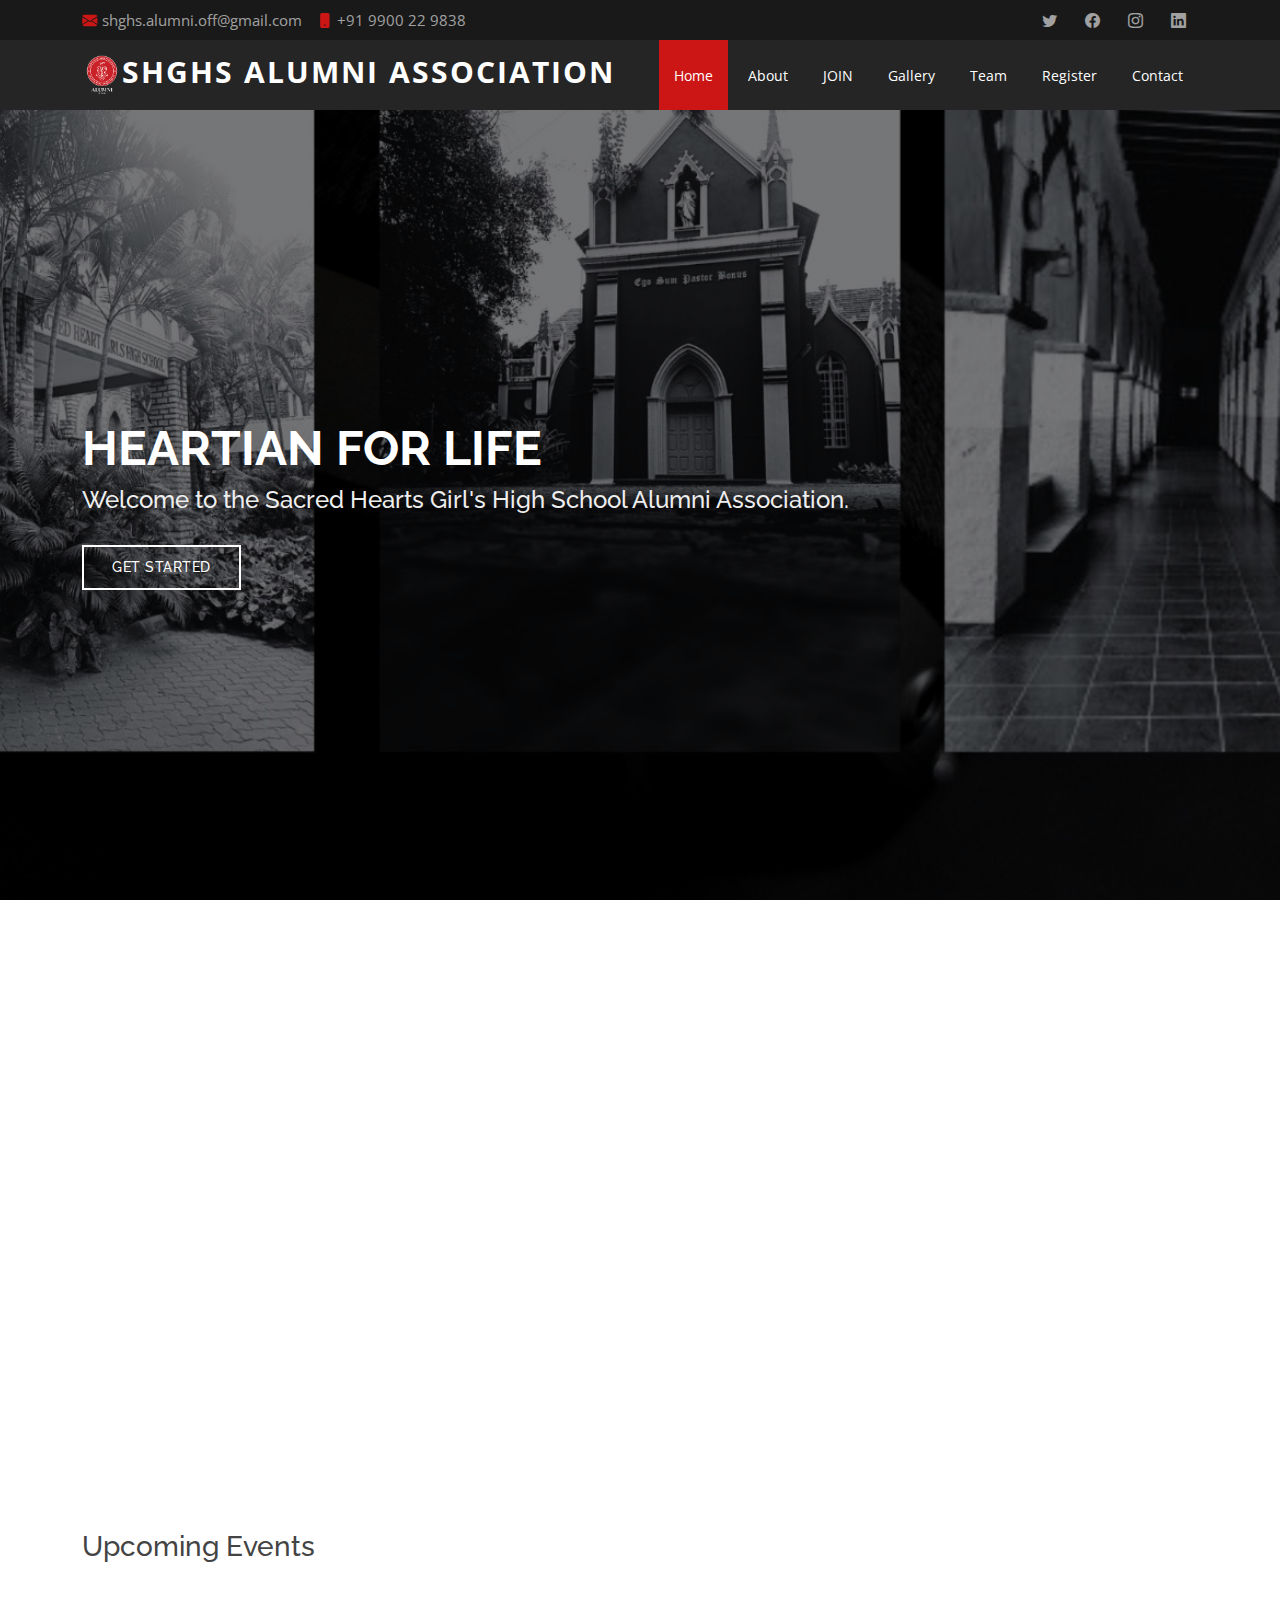
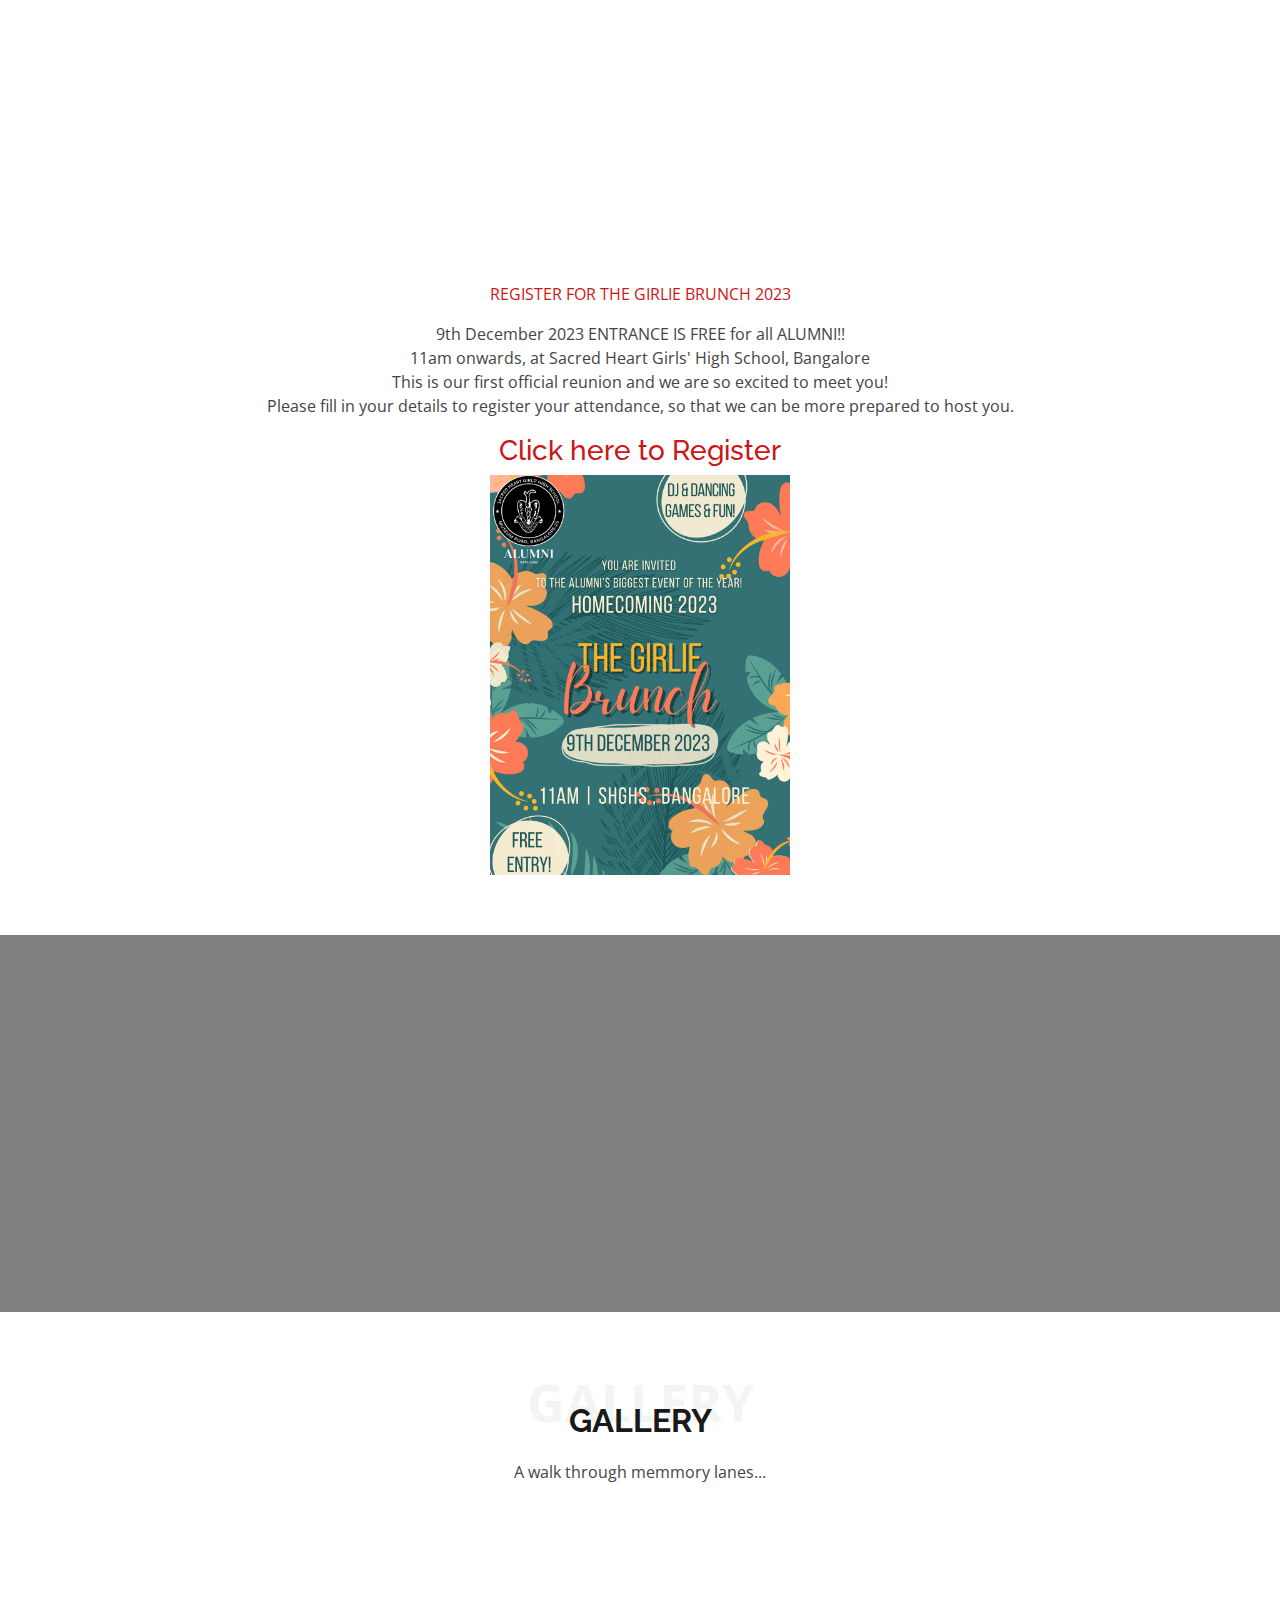
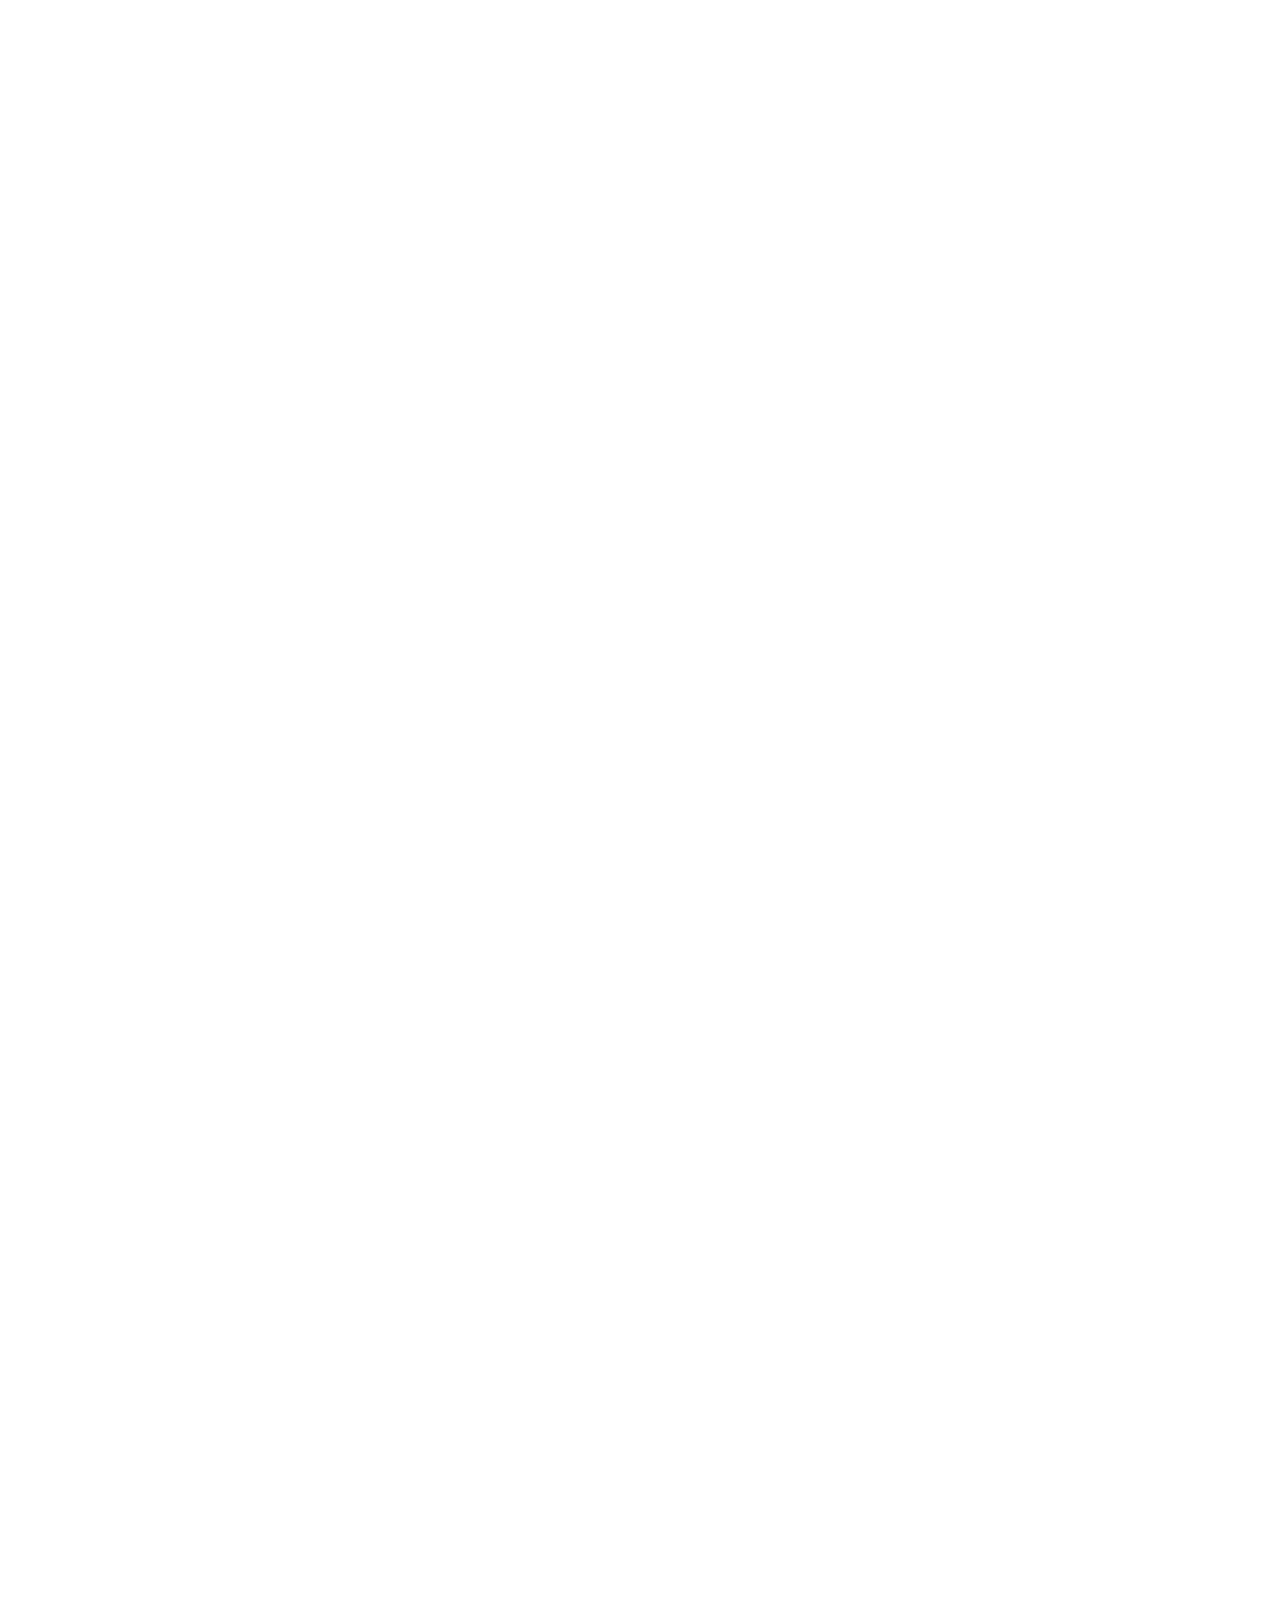
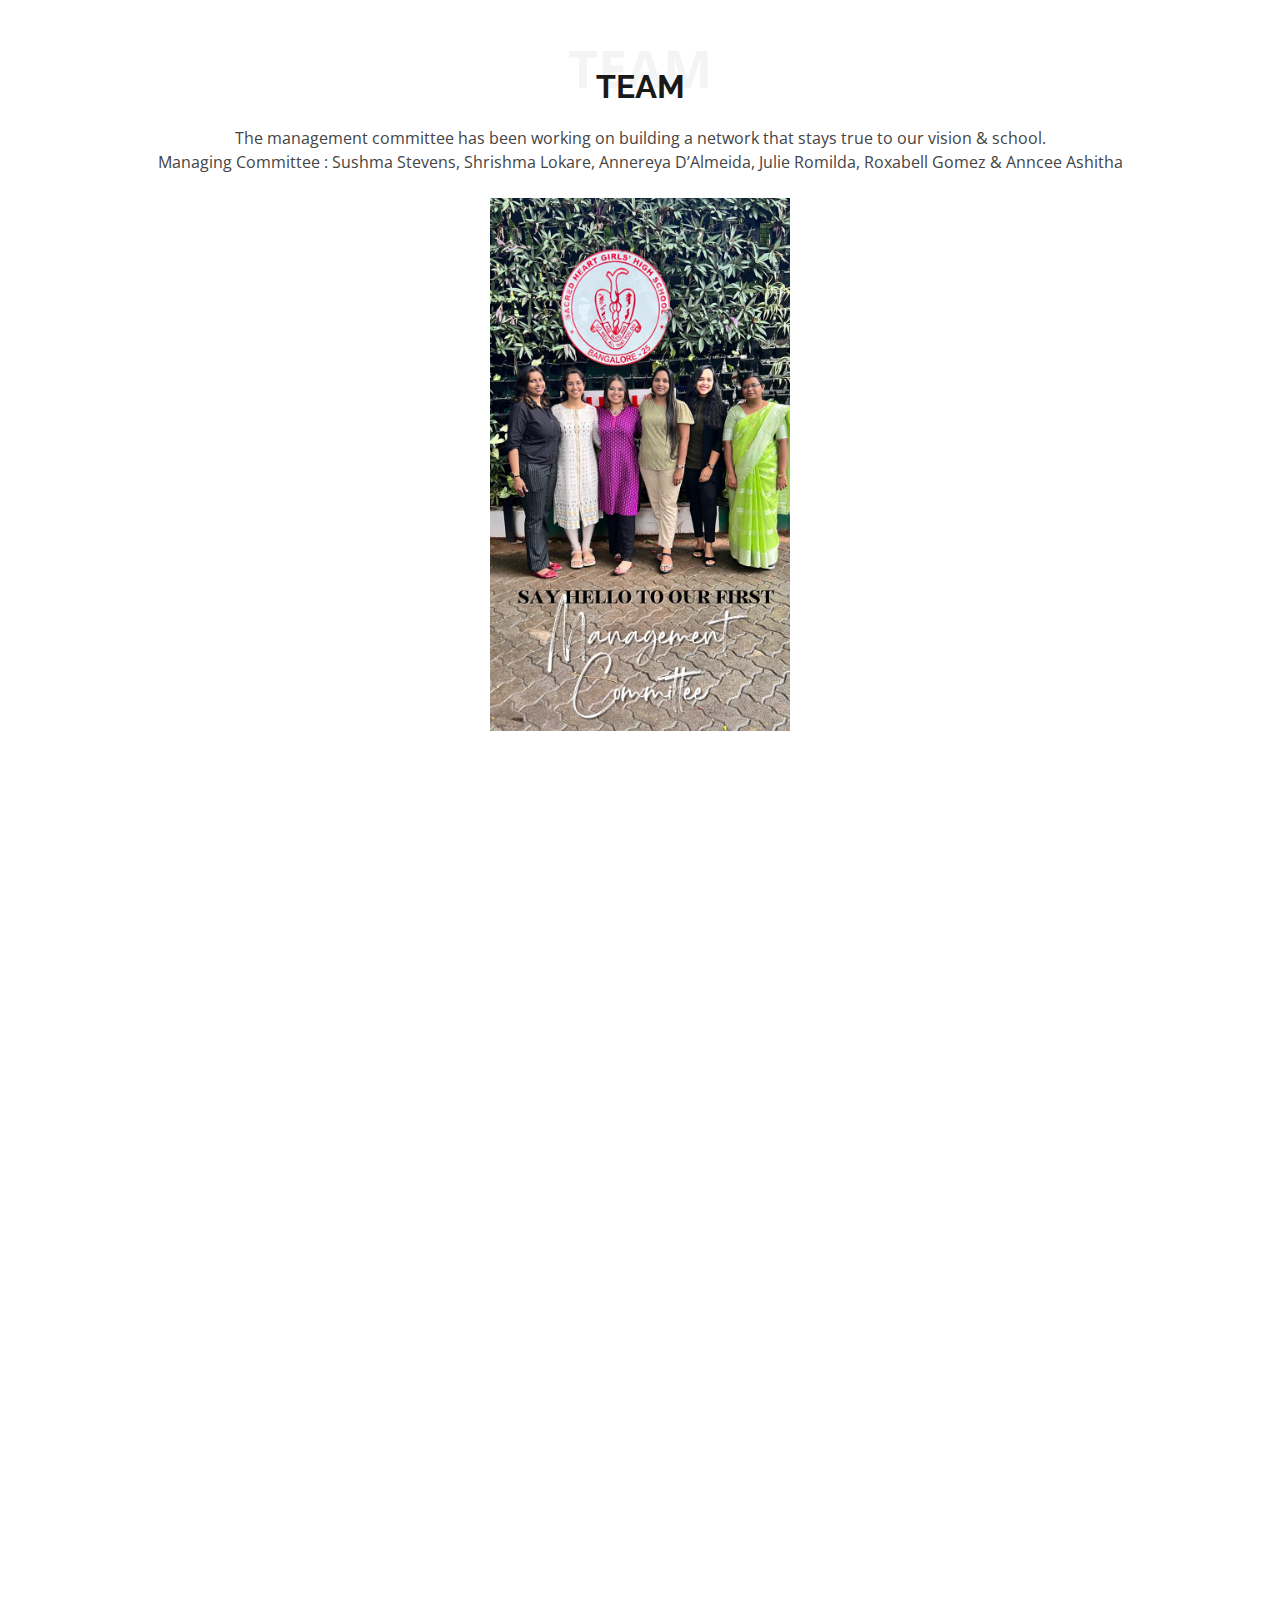
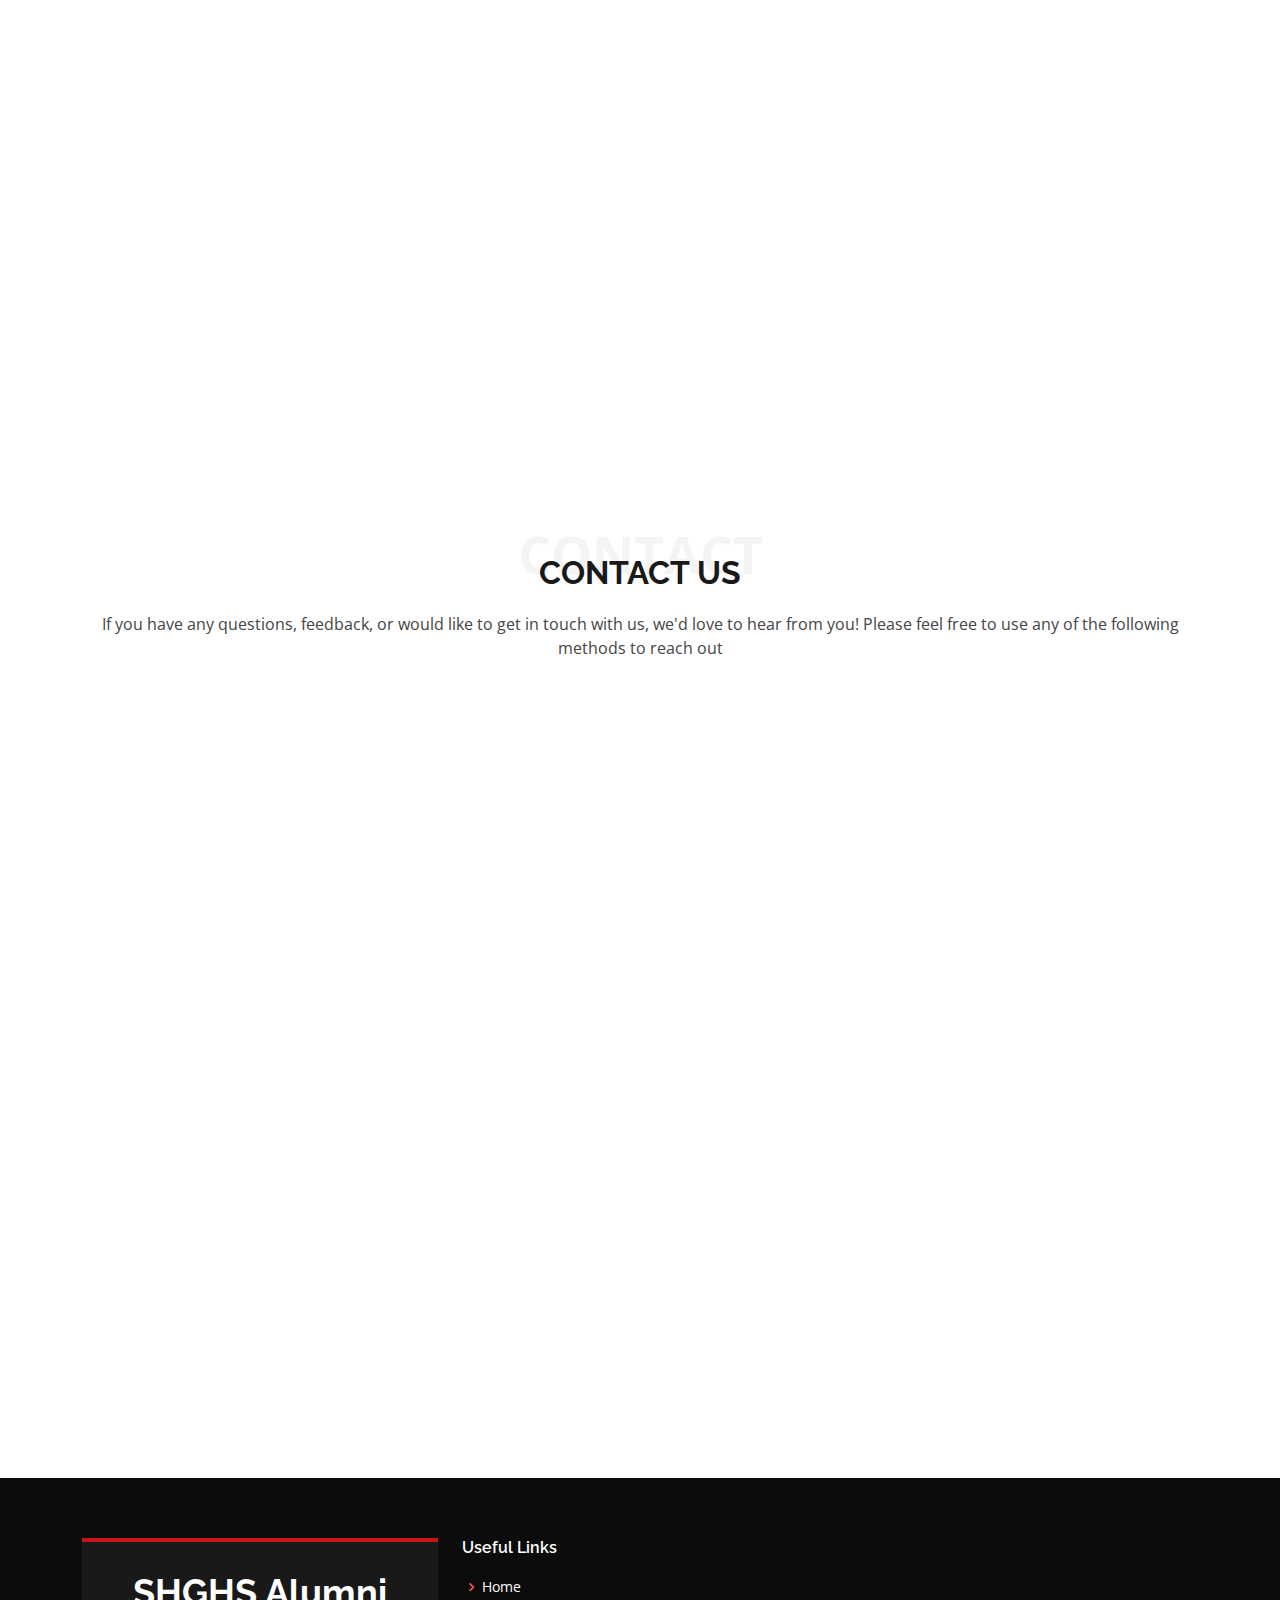
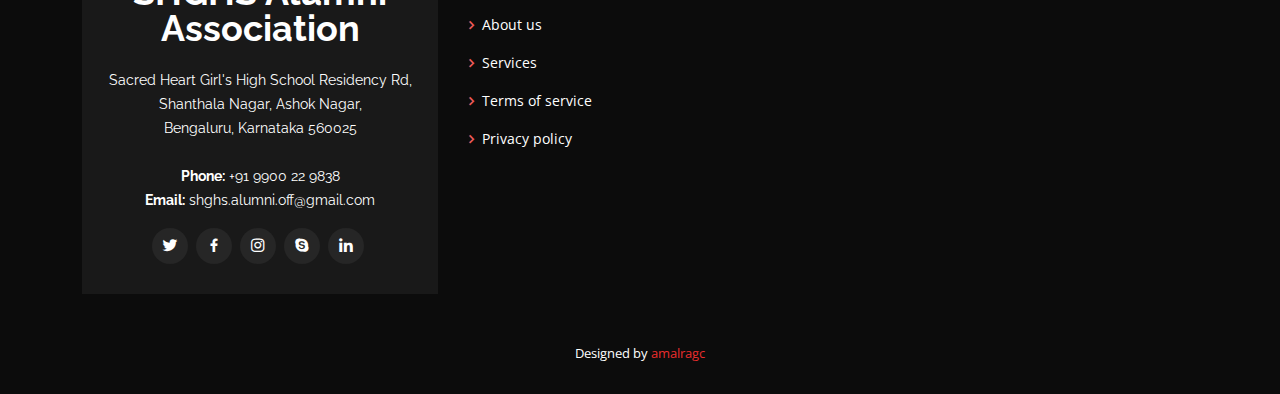
<file: index.html>
<!DOCTYPE html>
<html lang="en">
  <style>
    /* Custom CSS to set a specific size for the images */
    .team-member img {
      max-width: 100%; /* Ensure images don't exceed their container's width */
      height: auto; /* Maintain aspect ratio */
      width: 100%; /* Make images responsive */
      max-height: 250px; /* Set a specific maximum height */
    }
  </style>
  <head>
    <meta charset="utf-8" />
    <meta content="width=device-width, initial-scale=1.0" name="viewport" />

    <title>SHGHS Alumni Association</title>
    <meta content="" name="description" />
    <meta content="" name="keywords" />

    <!-- Favicons -->
    <link href="assets/img/favicon.png" rel="icon" />
    <link href="assets/img/apple-touch-icon.png" rel="apple-touch-icon" />

    <!-- Google Fonts -->
    <link
      href="https://fonts.googleapis.com/css?family=Open+Sans:300,300i,400,400i,600,600i,700,700i|Raleway:300,300i,400,400i,500,500i,600,600i,700,700i|Poppins:300,300i,400,400i,500,500i,600,600i,700,700i"
      rel="stylesheet"
    />

    <!-- Vendor CSS Files -->
    <link href="assets/vendor/aos/aos.css" rel="stylesheet" />
    <link
      href="assets/vendor/bootstrap/css/bootstrap.min.css"
      rel="stylesheet"
    />
    <link
      href="assets/vendor/bootstrap-icons/bootstrap-icons.css"
      rel="stylesheet"
    />
    <link href="assets/vendor/boxicons/css/boxicons.min.css" rel="stylesheet" />
    <link
      href="assets/vendor/glightbox/css/glightbox.min.css"
      rel="stylesheet"
    />
    <link href="assets/vendor/swiper/swiper-bundle.min.css" rel="stylesheet" />

    <!-- Template Main CSS File -->
    <link href="assets/css/style.css" rel="stylesheet" />

    <!-- =======================================================
  * Template Name: Day
  * Updated: May 30 2023 with Bootstrap v5.3.0
  * Template URL: https://bootstrapmade.com/day-multipurpose-html-template-for-free/
  * Author: BootstrapMade.com
  * License: https://bootstrapmade.com/license/
  ======================================================== -->
  </head>

  <body>
    <!-- ======= Top Bar ======= -->
    <section id="topbar" class="d-flex align-items-center">
      <div
        class="container d-flex justify-content-center justify-content-md-between"
      >
        <div class="contact-info d-flex align-items-center">
          <i class="bi bi-envelope-fill"></i
          ><a href="mailto:contact@example.com">shghs.alumni.off@gmail.com</a>
          <i class="bi bi-phone-fill phone-icon"></i> +91 9900 22 9838
        </div>
        <div class="social-links d-none d-md-block">
          <a href="#" class="twitter"><i class="bi bi-twitter"></i></a>
          <a href="#" class="facebook"><i class="bi bi-facebook"></i></a>
          <a href="#" class="instagram"><i class="bi bi-instagram"></i></a>
          <a href="#" class="linkedin"><i class="bi bi-linkedin"></i></a>
        </div>
      </div>
    </section>

    <!-- ======= Header ======= -->
    <header id="header" class="d-flex align-items-center">
      <div class="container d-flex align-items-center justify-content-between">
        <a href="index.html" class="logo" style="color: white"
          ><img src="assets/img/logo.png" alt="" class="img-fluid" />SHGHS
          Alumni Association</a
        >
        <!-- <h1 class="logo"><a href="index.html">SHGHS Alumni Association</a></h1> -->
        <!-- Uncomment below if you prefer to use an image logo -->

        <nav id="navbar" class="navbar">
          <ul>
            <li><a class="nav-link scrollto active" href="#hero">Home</a></li>
            <li><a class="nav-link scrollto" href="#about">About</a></li>
            <li><a class="nav-link scrollto" href="#cta">JOIN</a></li>
            <li>
              <a class="nav-link scrollto" href="#portfolio">Gallery</a>
            </li>
            <li><a class="nav-link scrollto" href="#team">Team</a></li>
            <li>
              <a class="nav-link scrollto" href="./register-alumni.html"
                >Register</a
              >
            </li>
            <li><a class="nav-link scrollto" href="#contact">Contact</a></li>
          </ul>
          <i class="bi bi-list mobile-nav-toggle"></i>
        </nav>
        <!-- .navbar -->
      </div>
    </header>
    <!-- End Header -->

    <!-- ======= Hero Section ======= -->
    <section id="hero" class="d-flex align-items-center">
      <div
        class="container position-relative"
        data-aos="fade-up"
        data-aos-delay="500"
      >
        <h1>Heartian for life</h1>
        <h2>
          Welcome to the Sacred Hearts Girl's High School Alumni Association.
        </h2>
        <a href="#about" class="btn-get-started scrollto">Get Started</a>
      </div>
    </section>
    <!-- End Hero -->

    <main id="main">
      <!-- ======= About Section ======= -->
      <section id="about" class="about">
        <div class="container">
          <div class="row">
            <div class="col-lg-6 order-1 order-lg-2" data-aos="fade-left">
              <img src="assets/img/logo-about.png" class="img-fluid" alt="" />
            </div>
            <div
              class="col-lg-6 pt-4 pt-lg-0 order-2 order-lg-1 content"
              data-aos="fade-right"
            >
              <h3>About Us</h3>
              <p class="fst-italic"></p>
              <ul>
                <li>
                  <i class="bi bi-check-circle"></i>Our alumni community is made
                  up of a diverse group of individuals who have gone on to make
                  significant contributions in various fields. We take pride in
                  being a part of the legacy of Sacred Heart Girl's High School
                  that was built in 1854.
                </li>
                <li>
                  <i class="bi bi-check-circle"></i> Our mission is ‘Do well all
                  that you do” while reaching, serving and engaging the Sacred
                  Heart Alumni and students.
                </li>
                <li>
                  <i class="bi bi-check-circle"></i> We aim to produce a wide
                  array of networking and opportunities to support you at every
                  stage of your journey, both as a student and as an alum.
                </li>
              </ul>
              <p></p>

              <p></p>

              <p></p>
            </div>
          </div>
        </div>
      </section>
      <!-- End About Section -->

      <!-- ======= Upcoming Programmes ======= -->
      <section id="why-us" class="why-us">
        <div class="container">
          <div class="row">
            <h3>Upcoming Events</h3>
            <div class="col-lg-4" data-aos="fade-up">
              <div class="box">
                <span>01</span>
                <h4>School Sports Day</h4>
                <p>7th September 2023</p>
              </div>
            </div>

            <div
              class="col-lg-4 mt-4 mt-lg-0"
              data-aos="fade-up"
              data-aos-delay="150"
            >
              <div class="box">
                <span>02</span>
                <h4>Homecoming ’23</h4>
                <p>Annual Alumni Meet,9th December 2023</p>
              </div>
            </div>

            <div
              class="col-lg-4 mt-4 mt-lg-0"
              data-aos="fade-up"
              data-aos-delay="300"
            >
              <div class="box">
                <span>03</span>
                <h4>Alumni & Student interaction</h4>
                <p>November 2023</p>
              </div>
            </div>
          </div>
          <br /><br />
          <div class="row mx-auto text-center">
            <p>
              <a
                href="https://docs.google.com/forms/d/e/1FAIpQLSf6s944gKAgzTrOPDBpb0HKj9cHJkRGKWU8mTY5fSxIPiBHRw/viewform?usp=sf_link"
                >REGISTER FOR THE GIRLIE BRUNCH 2023</a
              >
            </p>
            <p>
              9th December 2023 ENTRANCE IS FREE for all ALUMNI!! <br />
              11am onwards, at Sacred Heart Girls' High School, Bangalore <br />
              This is our first official reunion and we are so excited to meet
              you! <br />Please fill in your details to register your
              attendance, so that we can be more prepared to host you.
            </p>

            <h3>
              <a
                href="https://docs.google.com/forms/d/e/1FAIpQLSf6s944gKAgzTrOPDBpb0HKj9cHJkRGKWU8mTY5fSxIPiBHRw/viewform?usp=sf_link"
                >Click here to Register</a
              >
            </h3>

            <div class="text-center">
              <img
                src="assets/img/brunch.jpeg"
                class="img-fluid"
                alt="..."
                width="300"
                height="600"
              />
            </div>
          </div>
        </div>
      </section>
      <!-- End Why Us Section -->

      <!-- ======= Cta Section ======= -->
      <section id="cta" class="cta">
        <div class="container" data-aos="zoom-in">
          <div class="text-center">
            <h3>JOIN the Alumni Association</h3>
            <p>
              Please Click the below button to join or register in the Alumni
              Association
            </p>
            <a
              class="cta-btn"
              target="_blank"
              href="https://docs.google.com/forms/d/e/1FAIpQLSfUpNCxU2oG0Klp0MrS_DMhPqA8qhTl8efQFyx9wEvdnKXAUQ/viewform"
              >Become a Member</a
            >
            <a
              class="cta-btn"
              target="_blank"
              href="https://docs.google.com/forms/d/e/1FAIpQLSd82Dj-dbVHlKdzv5q350oo5xJVlzLjgSE7bDQKUpwhosz2Ug/viewform"
              >Register for free</a
            >
          </div>
        </div>
      </section>
      <!-- End Cta Section -->

      <!-- ======= Portfolio Section ======= -->
      <section id="portfolio" class="portfolio">
        <div class="container">
          <div class="section-title">
            <span>Gallery</span>
            <h2>Gallery</h2>
            <p>A walk through memmory lanes...</p>
          </div>

          <div class="row" data-aos="fade-up">
            <div class="col-lg-12 d-flex justify-content-center">
              <ul id="portfolio-flters">
                <li data-filter="*" class="filter-active">All</li>
                <li data-filter=".filter-app">Events</li>
                <li data-filter=".filter-card">Alumnis</li>
                <li data-filter=".filter-web">School</li>
              </ul>
            </div>
          </div>

          <div
            class="row portfolio-container"
            data-aos="fade-up"
            data-aos-delay="150"
          >
            <div class="col-lg-4 col-md-6 portfolio-item filter-web">
              <img src="assets/img/school/1.jpg" class="img-fluid" alt="" />
              <div class="portfolio-info">
                <h4></h4>
                <p></p>
                <a
                  href="assets/img/school/1.jpg"
                  data-gallery="portfolioGallery"
                  class="portfolio-lightbox preview-link"
                  title=""
                  ><i class="bx bx-plus"></i
                ></a>
              </div>
            </div>

            <div class="col-lg-4 col-md-6 portfolio-item filter-web">
              <img src="assets/img/school/2.jpg" class="img-fluid" alt="" />
              <div class="portfolio-info">
                <h4></h4>
                <p></p>
                <a
                  href="assets/img/school/2.jpg"
                  data-gallery="portfolioGallery"
                  class="portfolio-lightbox preview-link"
                  title=""
                  ><i class="bx bx-plus"></i
                ></a>
              </div>
            </div>

            <div class="col-lg-4 col-md-6 portfolio-item filter-web">
              <img src="assets/img/school/3.jpg" class="img-fluid" alt="" />
              <div class="portfolio-info">
                <h4></h4>
                <p></p>
                <a
                  href="assets/img/school/3.jpg"
                  data-gallery="portfolioGallery"
                  class="portfolio-lightbox preview-link"
                  title=""
                  ><i class="bx bx-plus"></i
                ></a>
              </div>
            </div>

            <div class="col-lg-4 col-md-6 portfolio-item filter-web">
              <img src="assets/img/school/4.jpg" class="img-fluid" alt="" />
              <div class="portfolio-info">
                <h4></h4>
                <p></p>
                <a
                  href="assets/img/school/4.jpg"
                  data-gallery="portfolioGallery"
                  class="portfolio-lightbox preview-link"
                  title=""
                  ><i class="bx bx-plus"></i
                ></a>
              </div>
            </div>

            <div class="col-lg-4 col-md-6 portfolio-item filter-web">
              <img src="assets/img/school/5.jpg" class="img-fluid" alt="" />
              <div class="portfolio-info">
                <h4></h4>
                <p></p>
                <a
                  href="assets/img/school/5.jpg"
                  data-gallery="portfolioGallery"
                  class="portfolio-lightbox preview-link"
                  title=""
                  ><i class="bx bx-plus"></i
                ></a>
              </div>
            </div>

            <div class="col-lg-4 col-md-6 portfolio-item filter-web">
              <img src="assets/img/school/6.jpg" class="img-fluid" alt="" />
              <div class="portfolio-info">
                <h4></h4>
                <p></p>
                <a
                  href="assets/img/school/6.jpg"
                  data-gallery="portfolioGallery"
                  class="portfolio-lightbox preview-link"
                  title=""
                  ><i class="bx bx-plus"></i
                ></a>
              </div>
            </div>

            <div class="col-lg-4 col-md-6 portfolio-item filter-web">
              <img src="assets/img/school/7.jpg" class="img-fluid" alt="" />
              <div class="portfolio-info">
                <h4></h4>
                <p></p>
                <a
                  href="assets/img/school/7.jpg"
                  data-gallery="portfolioGallery"
                  class="portfolio-lightbox preview-link"
                  title=""
                  ><i class="bx bx-plus"></i
                ></a>
              </div>
            </div>

            <div class="col-lg-4 col-md-6 portfolio-item filter-web">
              <img src="assets/img/school/8.jpg" class="img-fluid" alt="" />
              <div class="portfolio-info">
                <h4></h4>
                <p></p>
                <a
                  href="assets/img/school/8.jpg"
                  data-gallery="portfolioGallery"
                  class="portfolio-lightbox preview-link"
                  title=""
                  ><i class="bx bx-plus"></i
                ></a>
              </div>
            </div>

            <div class="col-lg-4 col-md-6 portfolio-item filter-web">
              <img src="assets/img/school/9.jpg" class="img-fluid" alt="" />
              <div class="portfolio-info">
                <h4></h4>
                <p></p>
                <a
                  href="assets/img/school/9.jpg"
                  data-gallery="portfolioGallery"
                  class="portfolio-lightbox preview-link"
                  title=""
                  ><i class="bx bx-plus"></i
                ></a>
              </div>
            </div>
          </div>
        </div>
      </section>
      <!-- End Portfolio Section -->

      <!-- ======= Team Section ======= -->
      <section id="team" class="team">
        <div class="container">
          <div class="section-title">
            <span>Team</span>
            <h2>Team</h2>
            <p>
              The management committee has been working on building a network
              that stays true to our vision & school.
            </p>
            <p>
              Managing Committee : Sushma Stevens, Shrishma Lokare, Annereya
              D’Almeida, Julie Romilda, Roxabell Gomez & Anncee Ashitha<br /><br />
            </p>

            <div class="text-center">
              <img
                src="assets/img/team/team-alumni.jpeg"
                class="img-fluid"
                alt="..."
                width="300"
                height="600"
              />
            </div>
          </div>

          <div class="row">
            <div class="col-lg-4 col-md-6 col-sm-6" data-aos="zoom-in">
              <div class="member">
                <img
                  src="assets/img/team/roxabell.jpeg"
                  alt=""
                  class="img-fluid team-member"
                />
                <h4>Roxabell Gomez</h4>
                <span>President</span>
                <p>Entrepreneur</p>
              </div>
            </div>

            <div class="col-lg-4 col-md-6 col-sm-6" data-aos="zoom-in">
              <div class="member">
                <img
                  src="assets/img/team/julie.jpeg"
                  alt=""
                  class="img-fluid team-member"
                />
                <h4>Julie Romilda</h4>
                <span>Vice President</span>
                <p>HR Manager</p>
              </div>
            </div>

            <div class="col-lg-4 col-md-6 col-sm-6" data-aos="zoom-in">
              <div class="member">
                <img
                  src="assets/img/team/anncee.jpeg"
                  alt=""
                  class="img-fluid team-member"
                />
                <h4>Anncee Ashitha</h4>
                <span>Secretary</span>
                <p>Teacher</p>
              </div>
            </div>

            <div class="col-lg-4 col-md-6 col-sm-6" data-aos="zoom-in">
              <div class="member">
                <img
                  src="assets/img/team/sushma.jpeg"
                  alt=""
                  class="img-fluid team-member"
                />
                <h4>Sushma Stevens</h4>
                <span>Treasurer</span>
                <p>Counselor</p>
              </div>
            </div>

            <div class="col-lg-4 col-md-6 col-sm-6" data-aos="zoom-in">
              <div class="member">
                <img
                  src="assets/img/team/shrishma.jpeg"
                  alt=""
                  class="img-fluid team-member"
                />
                <h4>Shrishma Lokare</h4>
                <span>Committee Member</span>
                <p>Maxillofacial Surgeon</p>
              </div>
            </div>

            <div class="col-lg-4 col-md-6 col-sm-6" data-aos="zoom-in">
              <div class="member">
                <img
                  src="assets/img/team/annereya.jpeg"
                  alt=""
                  class="img-fluid team-member"
                />
                <h4>Annereya D'D’Almeida</h4>
                <span>Committee Member</span>
                <p>Law student</p>
              </div>
            </div>
          </div>
        </div>
      </section>
      <!-- End Team Section -->

      <!-- ======= Reconnect for purpose section ======= -->
      <section id="rfp" class="about">
        <div class="container">
          <div class="row">
            <div class="col-lg-3 order-1 order-lg-2" data-aos="fade-left">
              <img
                src="assets/img/reconnect-for-purpose.png"
                class="img-fluid"
                alt=""
              />
            </div>
            <div
              class="col-lg-9 pt-4 pt-lg-0 order-2 order-lg-1 content"
              data-aos="fade-right"
            >
              <h3>Reconnect for Purpose</h3>
              <p class="fst-italic"></p>
              <ul>
                <li>
                  The Alumni Sponsorship Wing embodies the true spirit of unity,
                  progress, and growth. It is a testament to the enduring legacy
                  of our institution and the unwavering commitment of its
                  alumni.
                </li>

                <li>
                  Together, we pave the way for a brighter future, ensuring that
                  the flame of knowledge continues to burn brightly for
                  generations to come. Join us in the Alumni Sponsorship Wing,
                  where we transform dreams into reality, one sponsorship at a
                  time. Together, we make a difference that echoes through time
                  and transcends generations. Our Sponsorship Wing works towards
                  helping present students, past & present teachers, building a
                  strong network for the alumni & aiding in development of the
                  school.
                </li>
                <li>
                  Thank you for partnering with us as we help in giving back to
                  the legacy of our school.
                </li>
                <li>
                  <a
                    href="https://docs.google.com/forms/d/e/1FAIpQLSfdnAxJwVTTqWhhkU0ZL_UcSPGJmwOOS_aqd5PzELze4f94Sw/viewform?usp=sharing"
                    class="btn btn-primary btn-lg"
                    >Click here to contribute</a
                  >
                </li>
              </ul>

              <p></p>

              <p></p>

              <p></p>
            </div>
          </div>
        </div>
      </section>
      <!-- End Reconnect for purpose section -->

      <!-- ======= Contact Section ======= -->
      <section id="contact" class="contact">
        <div class="container">
          <div class="section-title">
            <span>Contact</span>
            <h2>Contact Us</h2>
            <p>
              If you have any questions, feedback, or would like to get in touch
              with us, we'd love to hear from you! Please feel free to use any
              of the following methods to reach out
            </p>
          </div>

          <div class="row" data-aos="fade-up">
            <div class="col-lg-6">
              <div class="info-box mb-4">
                <i class="bx bx-map"></i>
                <h3>Our Address</h3>
                <p>SHGHS Alumni Association</p>
                <p>
                  Sacred Heart Girl's High School Residency Rd, <br />
                  Shanthala Nagar, Ashok Nagar,<br />
                  Bengaluru, Karnataka 560025<br /><br />
                  <strong>Phone:</strong> +91 9900 22 9838<br />
                  <strong>Email:</strong>
                  shghs.alumni.off@gmail.com
                  <br />
                </p>
              </div>
            </div>

            <div class="col-lg-3 col-md-6">
              <div class="info-box mb-4">
                <i class="bx bx-envelope"></i>
                <h3>Email Us</h3>
                <p>shghs.alumni.off@gmail.com</p>
              </div>
            </div>

            <div class="col-lg-3 col-md-6">
              <div class="info-box mb-4">
                <i class="bx bx-phone-call"></i>
                <h3>Call Us</h3>
                <p>+91 9900 22 9838</p>
              </div>
            </div>
          </div>

          <div class="row" data-aos="fade-up">
            <div class="col-lg-6">
              <iframe
                class="mb-4 mb-lg-0"
                src="https://www.google.com/maps/embed?pb=!1m14!1m8!1m3!1d15552.148322034604!2d77.6031923!3d12.9694791!3m2!1i1024!2i768!4f13.1!3m3!1m2!1s0x3bae167f3ee9b0e3%3A0x8ddf297f74478341!2sSacred%20Heart%20Girls&#39;%20High%20School!5e0!3m2!1sen!2sin!4v1690707462780!5m2!1sen!2sin"
                frameborder="0"
                style="border: 0; width: 100%; height: 384px"
                allowfullscreen
              ></iframe>
            </div>
          </div>
        </div>
      </section>
      <!-- End Contact Section -->
    </main>
    <!-- End #main -->

    <!-- ======= Footer ======= -->
    <footer id="footer">
      <div class="footer-top">
        <div class="container">
          <div class="row">
            <div class="col-lg-4 col-md-6">
              <div class="footer-info">
                <h3>SHGHS Alumni Association</h3>
                <p>
                  Sacred Heart Girl's High School Residency Rd, <br />
                  Shanthala Nagar, Ashok Nagar,<br />
                  Bengaluru, Karnataka 560025<br /><br />
                  <strong>Phone:</strong> +91 9900 22 9838<br />
                  <strong>Email:</strong>
                  shghs.alumni.off@gmail.com
                  <br />
                </p>
                <div class="social-links mt-3">
                  <a href="#" class="twitter"><i class="bx bxl-twitter"></i></a>
                  <a href="#" class="facebook"
                    ><i class="bx bxl-facebook"></i
                  ></a>
                  <a href="#" class="instagram"
                    ><i class="bx bxl-instagram"></i
                  ></a>
                  <a href="#" class="google-plus"
                    ><i class="bx bxl-skype"></i
                  ></a>
                  <a href="#" class="linkedin"
                    ><i class="bx bxl-linkedin"></i
                  ></a>
                </div>
              </div>
            </div>

            <div class="col-lg-2 col-md-6 footer-links">
              <h4>Useful Links</h4>
              <ul>
                <li>
                  <i class="bx bx-chevron-right"></i> <a href="#">Home</a>
                </li>
                <li>
                  <i class="bx bx-chevron-right"></i> <a href="#">About us</a>
                </li>
                <li>
                  <i class="bx bx-chevron-right"></i> <a href="#">Services</a>
                </li>
                <li>
                  <i class="bx bx-chevron-right"></i>
                  <a href="#">Terms of service</a>
                </li>
                <li>
                  <i class="bx bx-chevron-right"></i>
                  <a href="#">Privacy policy</a>
                </li>
              </ul>
            </div>
          </div>
        </div>
      </div>

      <div class="container">
        <div class="credits">Designed by <a href="">amalragc</a></div>
      </div>
    </footer>
    <!-- End Footer -->

    <a
      href="#"
      class="back-to-top d-flex align-items-center justify-content-center"
      ><i class="bi bi-arrow-up-short"></i
    ></a>
    <div id="preloader"></div>

    <!-- Vendor JS Files -->
    <script src="assets/vendor/aos/aos.js"></script>
    <script src="assets/vendor/bootstrap/js/bootstrap.bundle.min.js"></script>
    <script src="assets/vendor/glightbox/js/glightbox.min.js"></script>
    <script src="assets/vendor/isotope-layout/isotope.pkgd.min.js"></script>
    <script src="assets/vendor/swiper/swiper-bundle.min.js"></script>
    <script src="assets/vendor/php-email-form/validate.js"></script>

    <!-- Template Main JS File -->
    <script src="assets/js/main.js"></script>
  </body>
</html>
</file>
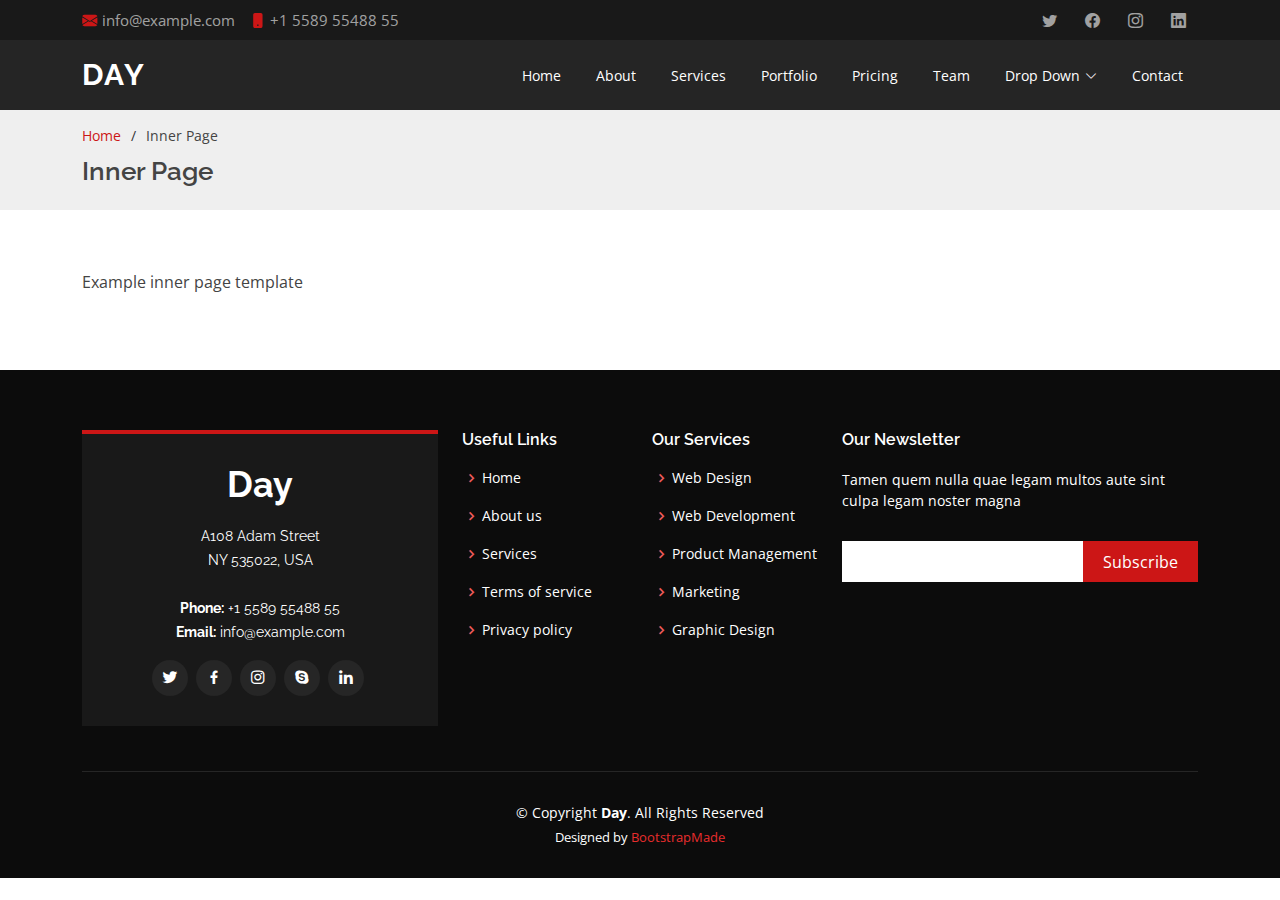
<file: inner-page.html>
<!DOCTYPE html>
<html lang="en">

<head>
  <meta charset="utf-8">
  <meta content="width=device-width, initial-scale=1.0" name="viewport">

  <title>Inner Page - Day Bootstrap Template</title>
  <meta content="" name="description">
  <meta content="" name="keywords">

  <!-- Favicons -->
  <link href="assets/img/favicon.png" rel="icon">
  <link href="assets/img/apple-touch-icon.png" rel="apple-touch-icon">

  <!-- Google Fonts -->
  <link href="https://fonts.googleapis.com/css?family=Open+Sans:300,300i,400,400i,600,600i,700,700i|Raleway:300,300i,400,400i,500,500i,600,600i,700,700i|Poppins:300,300i,400,400i,500,500i,600,600i,700,700i" rel="stylesheet">

  <!-- Vendor CSS Files -->
  <link href="assets/vendor/aos/aos.css" rel="stylesheet">
  <link href="assets/vendor/bootstrap/css/bootstrap.min.css" rel="stylesheet">
  <link href="assets/vendor/bootstrap-icons/bootstrap-icons.css" rel="stylesheet">
  <link href="assets/vendor/boxicons/css/boxicons.min.css" rel="stylesheet">
  <link href="assets/vendor/glightbox/css/glightbox.min.css" rel="stylesheet">
  <link href="assets/vendor/swiper/swiper-bundle.min.css" rel="stylesheet">

  <!-- Template Main CSS File -->
  <link href="assets/css/style.css" rel="stylesheet">

  <!-- =======================================================
  * Template Name: Day
  * Updated: May 30 2023 with Bootstrap v5.3.0
  * Template URL: https://bootstrapmade.com/day-multipurpose-html-template-for-free/
  * Author: BootstrapMade.com
  * License: https://bootstrapmade.com/license/
  ======================================================== -->
</head>

<body>

  <!-- ======= Top Bar ======= -->
  <section id="topbar" class="d-flex align-items-center">
    <div class="container d-flex justify-content-center justify-content-md-between">
      <div class="contact-info d-flex align-items-center">
        <i class="bi bi-envelope-fill"></i><a href="mailto:contact@example.com">info@example.com</a>
        <i class="bi bi-phone-fill phone-icon"></i> +1 5589 55488 55
      </div>
      <div class="social-links d-none d-md-block">
        <a href="#" class="twitter"><i class="bi bi-twitter"></i></a>
        <a href="#" class="facebook"><i class="bi bi-facebook"></i></a>
        <a href="#" class="instagram"><i class="bi bi-instagram"></i></a>
        <a href="#" class="linkedin"><i class="bi bi-linkedin"></i></i></a>
      </div>
    </div>
  </section>

  <!-- ======= Header ======= -->
  <header id="header" class="d-flex align-items-center">
    <div class="container d-flex align-items-center justify-content-between">

      <h1 class="logo"><a href="index.html">Day</a></h1>
      <!-- Uncomment below if you prefer to use an image logo -->
      <!-- <a href="index.html" class="logo"><img src="assets/img/logo.png" alt="" class="img-fluid"></a>-->

      <nav id="navbar" class="navbar">
        <ul>
          <li><a class="nav-link scrollto " href="#hero">Home</a></li>
          <li><a class="nav-link scrollto" href="#about">About</a></li>
          <li><a class="nav-link scrollto" href="#services">Services</a></li>
          <li><a class="nav-link scrollto " href="#portfolio">Portfolio</a></li>
          <li><a class="nav-link scrollto" href="#pricing">Pricing</a></li>
          <li><a class="nav-link scrollto" href="#team">Team</a></li>
          <li class="dropdown"><a href="#"><span>Drop Down</span> <i class="bi bi-chevron-down"></i></a>
            <ul>
              <li><a href="#">Drop Down 1</a></li>
              <li class="dropdown"><a href="#"><span>Deep Drop Down</span> <i class="bi bi-chevron-right"></i></a>
                <ul>
                  <li><a href="#">Deep Drop Down 1</a></li>
                  <li><a href="#">Deep Drop Down 2</a></li>
                  <li><a href="#">Deep Drop Down 3</a></li>
                  <li><a href="#">Deep Drop Down 4</a></li>
                  <li><a href="#">Deep Drop Down 5</a></li>
                </ul>
              </li>
              <li><a href="#">Drop Down 2</a></li>
              <li><a href="#">Drop Down 3</a></li>
              <li><a href="#">Drop Down 4</a></li>
            </ul>
          </li>
          <li><a class="nav-link scrollto" href="#contact">Contact</a></li>
        </ul>
        <i class="bi bi-list mobile-nav-toggle"></i>
      </nav><!-- .navbar -->

    </div>
  </header><!-- End Header -->

  <main id="main">

    <!-- ======= Breadcrumbs ======= -->
    <section id="breadcrumbs" class="breadcrumbs">
      <div class="container">

        <ol>
          <li><a href="index.html">Home</a></li>
          <li>Inner Page</li>
        </ol>
        <h2>Inner Page</h2>

      </div>
    </section><!-- End Breadcrumbs -->

    <section class="inner-page">
      <div class="container">
        <p>
          Example inner page template
        </p>
      </div>
    </section>

  </main><!-- End #main -->

  <!-- ======= Footer ======= -->
  <footer id="footer">
    <div class="footer-top">
      <div class="container">
        <div class="row">

          <div class="col-lg-4 col-md-6">
            <div class="footer-info">
              <h3>Day</h3>
              <p>
                A108 Adam Street <br>
                NY 535022, USA<br><br>
                <strong>Phone:</strong> +1 5589 55488 55<br>
                <strong>Email:</strong> info@example.com<br>
              </p>
              <div class="social-links mt-3">
                <a href="#" class="twitter"><i class="bx bxl-twitter"></i></a>
                <a href="#" class="facebook"><i class="bx bxl-facebook"></i></a>
                <a href="#" class="instagram"><i class="bx bxl-instagram"></i></a>
                <a href="#" class="google-plus"><i class="bx bxl-skype"></i></a>
                <a href="#" class="linkedin"><i class="bx bxl-linkedin"></i></a>
              </div>
            </div>
          </div>

          <div class="col-lg-2 col-md-6 footer-links">
            <h4>Useful Links</h4>
            <ul>
              <li><i class="bx bx-chevron-right"></i> <a href="#">Home</a></li>
              <li><i class="bx bx-chevron-right"></i> <a href="#">About us</a></li>
              <li><i class="bx bx-chevron-right"></i> <a href="#">Services</a></li>
              <li><i class="bx bx-chevron-right"></i> <a href="#">Terms of service</a></li>
              <li><i class="bx bx-chevron-right"></i> <a href="#">Privacy policy</a></li>
            </ul>
          </div>

          <div class="col-lg-2 col-md-6 footer-links">
            <h4>Our Services</h4>
            <ul>
              <li><i class="bx bx-chevron-right"></i> <a href="#">Web Design</a></li>
              <li><i class="bx bx-chevron-right"></i> <a href="#">Web Development</a></li>
              <li><i class="bx bx-chevron-right"></i> <a href="#">Product Management</a></li>
              <li><i class="bx bx-chevron-right"></i> <a href="#">Marketing</a></li>
              <li><i class="bx bx-chevron-right"></i> <a href="#">Graphic Design</a></li>
            </ul>
          </div>

          <div class="col-lg-4 col-md-6 footer-newsletter">
            <h4>Our Newsletter</h4>
            <p>Tamen quem nulla quae legam multos aute sint culpa legam noster magna</p>
            <form action="" method="post">
              <input type="email" name="email"><input type="submit" value="Subscribe">
            </form>

          </div>

        </div>
      </div>
    </div>

    <div class="container">
      <div class="copyright">
        &copy; Copyright <strong><span>Day</span></strong>. All Rights Reserved
      </div>
      <div class="credits">
        <!-- All the links in the footer should remain intact. -->
        <!-- You can delete the links only if you purchased the pro version. -->
        <!-- Licensing information: https://bootstrapmade.com/license/ -->
        <!-- Purchase the pro version with working PHP/AJAX contact form: https://bootstrapmade.com/day-multipurpose-html-template-for-free/ -->
        Designed by <a href="https://bootstrapmade.com/">BootstrapMade</a>
      </div>
    </div>
  </footer><!-- End Footer -->

  <a href="#" class="back-to-top d-flex align-items-center justify-content-center"><i class="bi bi-arrow-up-short"></i></a>
  <div id="preloader"></div>

  <!-- Vendor JS Files -->
  <script src="assets/vendor/aos/aos.js"></script>
  <script src="assets/vendor/bootstrap/js/bootstrap.bundle.min.js"></script>
  <script src="assets/vendor/glightbox/js/glightbox.min.js"></script>
  <script src="assets/vendor/isotope-layout/isotope.pkgd.min.js"></script>
  <script src="assets/vendor/swiper/swiper-bundle.min.js"></script>
  <script src="assets/vendor/php-email-form/validate.js"></script>

  <!-- Template Main JS File -->
  <script src="assets/js/main.js"></script>

</body>

</html>
</file>
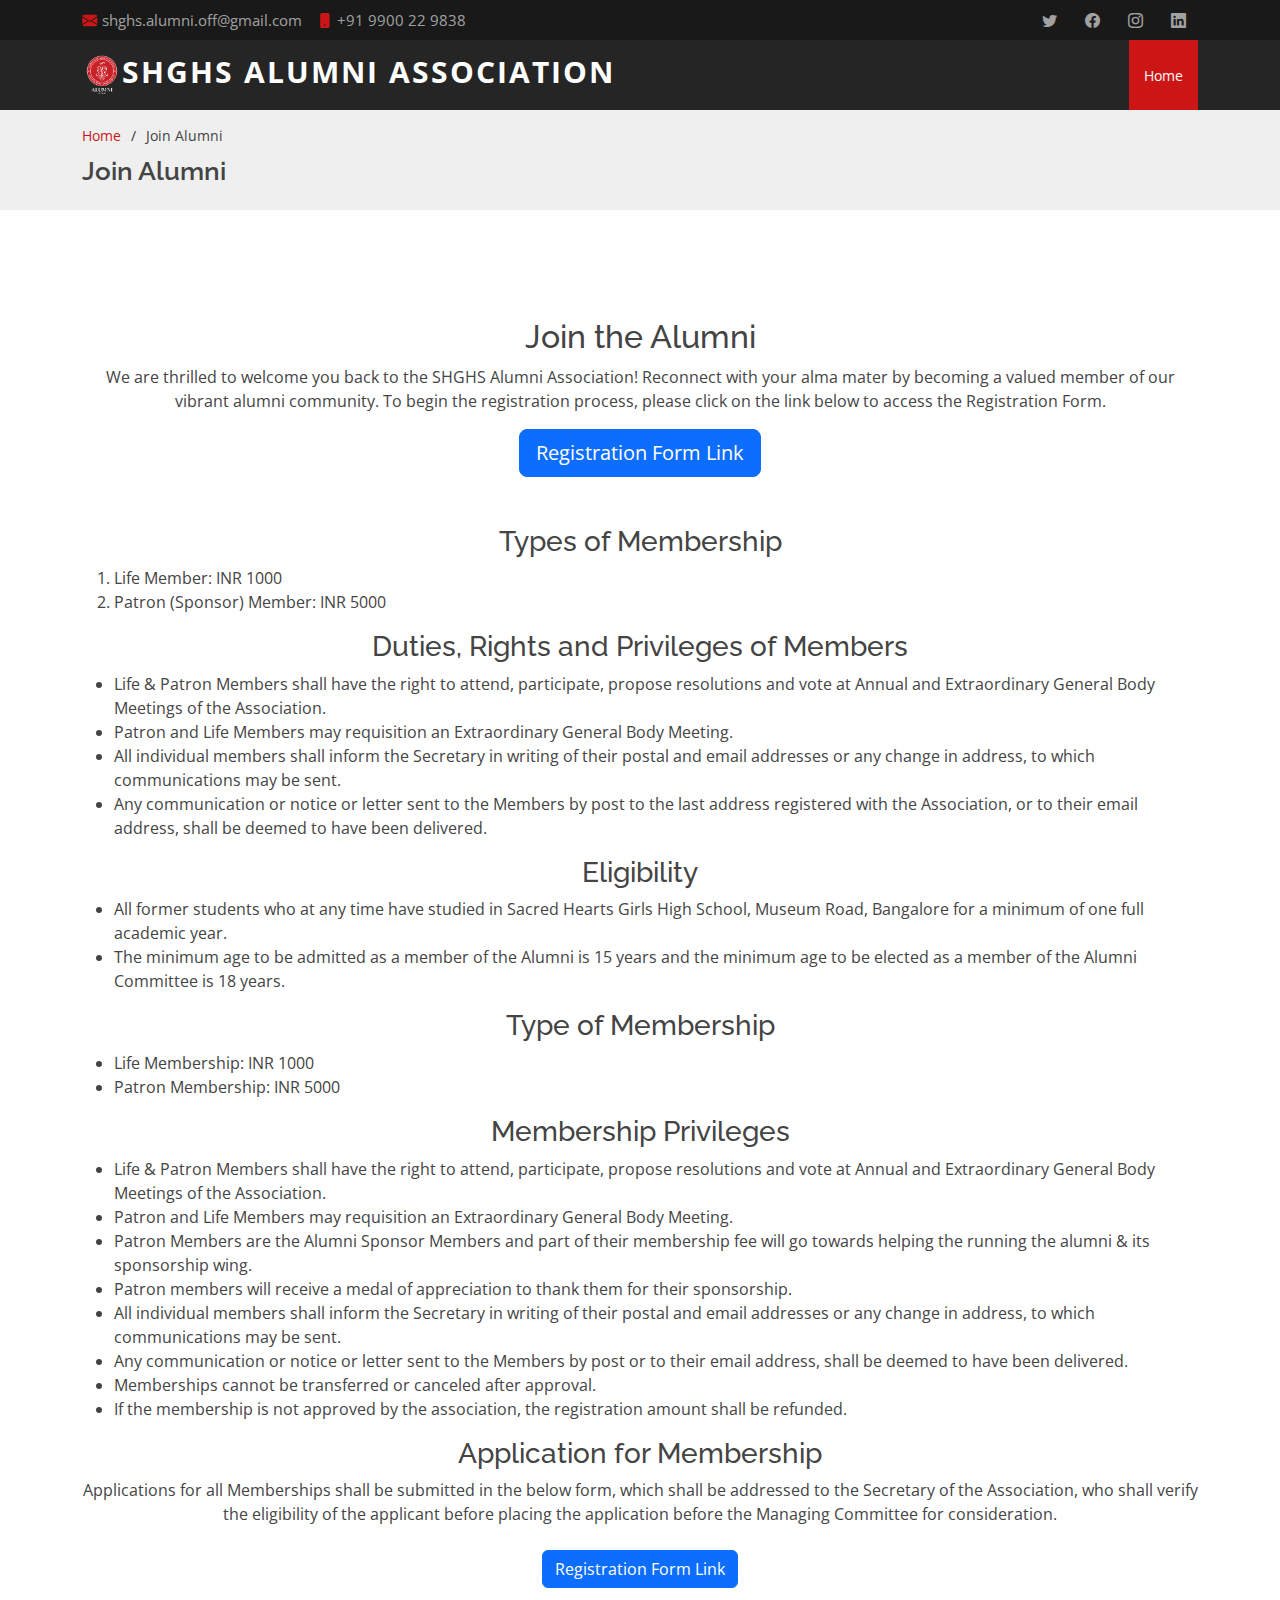
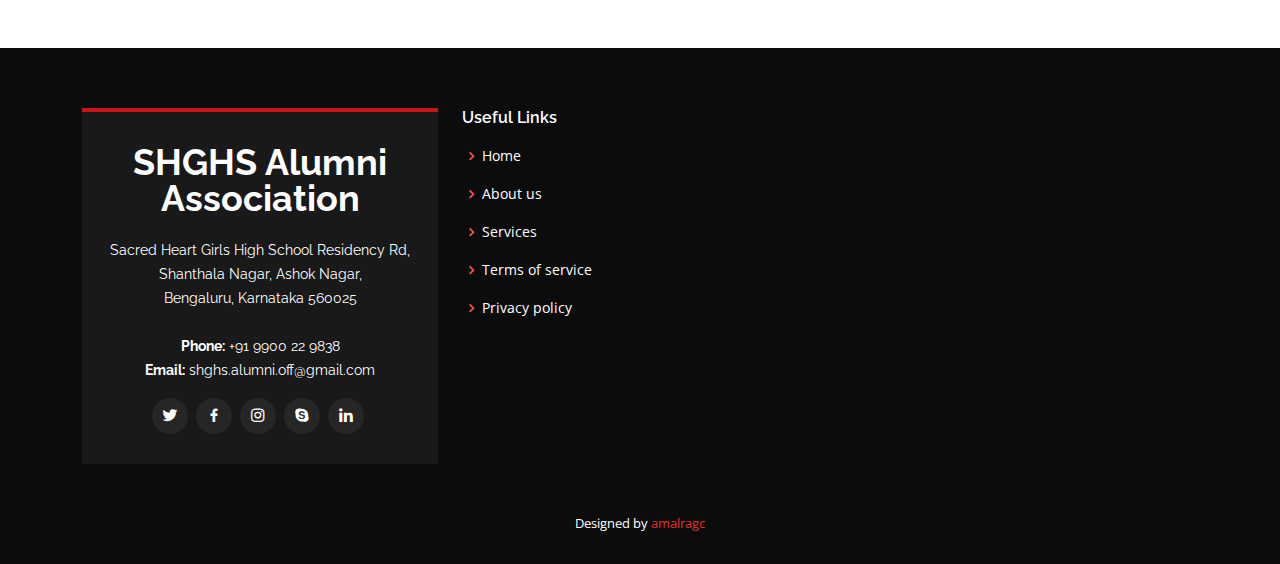
<file: join-alumni.html>
<!DOCTYPE html>
<html lang="en">
  <head>
    <meta charset="utf-8" />
    <meta content="width=device-width, initial-scale=1.0" name="viewport" />

    <title>Inner Page - Day Bootstrap Template</title>
    <meta content="" name="description" />
    <meta content="" name="keywords" />

    <!-- Favicons -->
    <link href="assets/img/favicon.png" rel="icon" />
    <link href="assets/img/apple-touch-icon.png" rel="apple-touch-icon" />

    <!-- Google Fonts -->
    <link
      href="https://fonts.googleapis.com/css?family=Open+Sans:300,300i,400,400i,600,600i,700,700i|Raleway:300,300i,400,400i,500,500i,600,600i,700,700i|Poppins:300,300i,400,400i,500,500i,600,600i,700,700i"
      rel="stylesheet"
    />

    <!-- Vendor CSS Files -->
    <link href="assets/vendor/aos/aos.css" rel="stylesheet" />
    <link
      href="assets/vendor/bootstrap/css/bootstrap.min.css"
      rel="stylesheet"
    />
    <link
      href="assets/vendor/bootstrap-icons/bootstrap-icons.css"
      rel="stylesheet"
    />
    <link href="assets/vendor/boxicons/css/boxicons.min.css" rel="stylesheet" />
    <link
      href="assets/vendor/glightbox/css/glightbox.min.css"
      rel="stylesheet"
    />
    <link href="assets/vendor/swiper/swiper-bundle.min.css" rel="stylesheet" />

    <!-- Template Main CSS File -->
    <link href="assets/css/style.css" rel="stylesheet" />

    <!-- =======================================================
  * Template Name: Day
  * Updated: May 30 2023 with Bootstrap v5.3.0
  * Template URL: https://bootstrapmade.com/day-multipurpose-html-template-for-free/
  * Author: BootstrapMade.com
  * License: https://bootstrapmade.com/license/
  ======================================================== -->
  </head>

  <body>
    <!-- ======= Top Bar ======= -->
    <section id="topbar" class="d-flex align-items-center">
      <div
        class="container d-flex justify-content-center justify-content-md-between"
      >
        <div class="contact-info d-flex align-items-center">
          <i class="bi bi-envelope-fill"></i
          ><a href="mailto:contact@example.com">shghs.alumni.off@gmail.com</a>
          <i class="bi bi-phone-fill phone-icon"></i> +91 9900 22 9838
        </div>
        <div class="social-links d-none d-md-block">
          <a href="#" class="twitter"><i class="bi bi-twitter"></i></a>
          <a href="#" class="facebook"><i class="bi bi-facebook"></i></a>
          <a href="#" class="instagram"><i class="bi bi-instagram"></i></a>
          <a href="#" class="linkedin"><i class="bi bi-linkedin"></i></a>
        </div>
      </div>
    </section>

    <!-- ======= Header ======= -->
    <header id="header" class="d-flex align-items-center">
      <div class="container d-flex align-items-center justify-content-between">
        <a href="index.html" class="logo" style="color: white"
          ><img src="assets/img/logo.png" alt="" class="img-fluid" />SHGHS
          Alumni Association</a
        >
        <!-- <h1 class="logo"><a href="index.html">SHGHS Alumni Association</a></h1> -->
        <!-- Uncomment below if you prefer to use an image logo -->

        <nav id="navbar" class="navbar">
          <ul>
            <li>
              <a class="nav-link scrollto active" href="./index.html">Home</a>
            </li>
          </ul>
          <i class="bi bi-list mobile-nav-toggle"></i>
        </nav>
        <!-- .navbar -->
      </div>
    </header>
    <!-- End Header -->

    <main id="main">
      <!-- ======= Breadcrumbs ======= -->
      <section id="breadcrumbs" class="breadcrumbs">
        <div class="container">
          <ol>
            <li><a href="index.html">Home</a></li>
            <li>Join Alumni</li>
          </ol>
          <h2>Join Alumni</h2>
        </div>
      </section>
      <!-- End Breadcrumbs -->

      <section class="inner-page">
        <div class="container mt-5">
          <h2 class="text-center">Join the Alumni</h2>
          <p class="text-center">
            We are thrilled to welcome you back to the SHGHS Alumni Association!
            Reconnect with your alma mater by becoming a valued member of our
            vibrant alumni community. To begin the registration process, please
            click on the link below to access the Registration Form.
          </p>

          <!-- Registration Form Link Button -->
          <div class="text-center">
            <a
              href="https://forms.gle/PrRkFAUyrZWZ4A4v8"
              class="btn btn-primary btn-lg"
              target="_blank"
              >Registration Form Link</a
            >
          </div>

          <div class="mt-5">
            <h3 class="text-center">Types of Membership</h3>
            <ol>
              <li>Life Member: INR 1000</li>
              <li>Patron (Sponsor) Member: INR 5000</li>
            </ol>

            <h3 class="text-center">
              Duties, Rights and Privileges of Members
            </h3>
            <ul>
              <li>
                Life & Patron Members shall have the right to attend,
                participate, propose resolutions and vote at Annual and
                Extraordinary General Body Meetings of the Association.
              </li>
              <li>
                Patron and Life Members may requisition an Extraordinary General
                Body Meeting.
              </li>
              <li>
                All individual members shall inform the Secretary in writing of
                their postal and email addresses or any change in address, to
                which communications may be sent.
              </li>
              <li>
                Any communication or notice or letter sent to the Members by
                post to the last address registered with the Association, or to
                their email address, shall be deemed to have been delivered.
              </li>
            </ul>

            <h3 class="text-center">Eligibility</h3>
            <ul>
              <li>
                All former students who at any time have studied in Sacred
                Hearts Girls High School, Museum Road, Bangalore for a minimum
                of one full academic year.
              </li>
              <li>
                The minimum age to be admitted as a member of the Alumni is 15
                years and the minimum age to be elected as a member of the
                Alumni Committee is 18 years.
              </li>
            </ul>

            <h3 class="text-center">Type of Membership</h3>
            <ul>
              <li>Life Membership: INR 1000</li>
              <li>Patron Membership: INR 5000</li>
            </ul>

            <h3 class="text-center">Membership Privileges</h3>
            <ul>
              <li>
                Life & Patron Members shall have the right to attend,
                participate, propose resolutions and vote at Annual and
                Extraordinary General Body Meetings of the Association.
              </li>
              <li>
                Patron and Life Members may requisition an Extraordinary General
                Body Meeting.
              </li>
              <li>
                Patron Members are the Alumni Sponsor Members and part of their
                membership fee will go towards helping the running the alumni &
                its sponsorship wing.
              </li>
              <li>
                Patron members will receive a medal of appreciation to thank
                them for their sponsorship.
              </li>
              <li>
                All individual members shall inform the Secretary in writing of
                their postal and email addresses or any change in address, to
                which communications may be sent.
              </li>
              <li>
                Any communication or notice or letter sent to the Members by
                post or to their email address, shall be deemed to have been
                delivered.
              </li>
              <li>
                Memberships cannot be transferred or canceled after approval.
              </li>
              <li>
                If the membership is not approved by the association, the
                registration amount shall be refunded.
              </li>
            </ul>

            <h3 class="text-center">Application for Membership</h3>
            <p class="text-center">
              Applications for all Memberships shall be submitted in the below
              form, which shall be addressed to the Secretary of the
              Association, who shall verify the eligibility of the applicant
              before placing the application before the Managing Committee for
              consideration.
            </p>

            <!-- Registration Form Link Button -->
            <div class="text-center mt-4">
              <a
                href="https://forms.gle/PrRkFAUyrZWZ4A4v8"
                target="_blank"
                class="btn btn-primary"
                >Registration Form Link</a
              >
            </div>
          </div>
        </div>
      </section>
    </main>
    <!-- End #main -->

    <!-- ======= Footer ======= -->
    <footer id="footer">
      <div class="footer-top">
        <div class="container">
          <div class="row">
            <div class="col-lg-4 col-md-6">
              <div class="footer-info">
                <h3>SHGHS Alumni Association</h3>
                <p>
                  Sacred Heart Girls High School Residency Rd, <br />
                  Shanthala Nagar, Ashok Nagar,<br />
                  Bengaluru, Karnataka 560025<br /><br />
                  <strong>Phone:</strong> +91 9900 22 9838<br />
                  <strong>Email:</strong>
                  shghs.alumni.off@gmail.com
                  <br />
                </p>
                <div class="social-links mt-3">
                  <a href="#" class="twitter"><i class="bx bxl-twitter"></i></a>
                  <a href="#" class="facebook"
                    ><i class="bx bxl-facebook"></i
                  ></a>
                  <a href="#" class="instagram"
                    ><i class="bx bxl-instagram"></i
                  ></a>
                  <a href="#" class="google-plus"
                    ><i class="bx bxl-skype"></i
                  ></a>
                  <a href="#" class="linkedin"
                    ><i class="bx bxl-linkedin"></i
                  ></a>
                </div>
              </div>
            </div>

            <div class="col-lg-2 col-md-6 footer-links">
              <h4>Useful Links</h4>
              <ul>
                <li>
                  <i class="bx bx-chevron-right"></i> <a href="#">Home</a>
                </li>
                <li>
                  <i class="bx bx-chevron-right"></i> <a href="#">About us</a>
                </li>
                <li>
                  <i class="bx bx-chevron-right"></i> <a href="#">Services</a>
                </li>
                <li>
                  <i class="bx bx-chevron-right"></i>
                  <a href="#">Terms of service</a>
                </li>
                <li>
                  <i class="bx bx-chevron-right"></i>
                  <a href="#">Privacy policy</a>
                </li>
              </ul>
            </div>
          </div>
        </div>
      </div>

      <div class="container">
        <div class="credits">Designed by <a href="">amalragc</a></div>
      </div>
    </footer>
    <!-- End Footer -->

    <a
      href="#"
      class="back-to-top d-flex align-items-center justify-content-center"
      ><i class="bi bi-arrow-up-short"></i
    ></a>
    <div id="preloader"></div>

    <!-- Vendor JS Files -->
    <script src="assets/vendor/aos/aos.js"></script>
    <script src="assets/vendor/bootstrap/js/bootstrap.bundle.min.js"></script>
    <script src="assets/vendor/glightbox/js/glightbox.min.js"></script>
    <script src="assets/vendor/isotope-layout/isotope.pkgd.min.js"></script>
    <script src="assets/vendor/swiper/swiper-bundle.min.js"></script>
    <script src="assets/vendor/php-email-form/validate.js"></script>

    <!-- Template Main JS File -->
    <script src="assets/js/main.js"></script>
  </body>
</html>
</file>
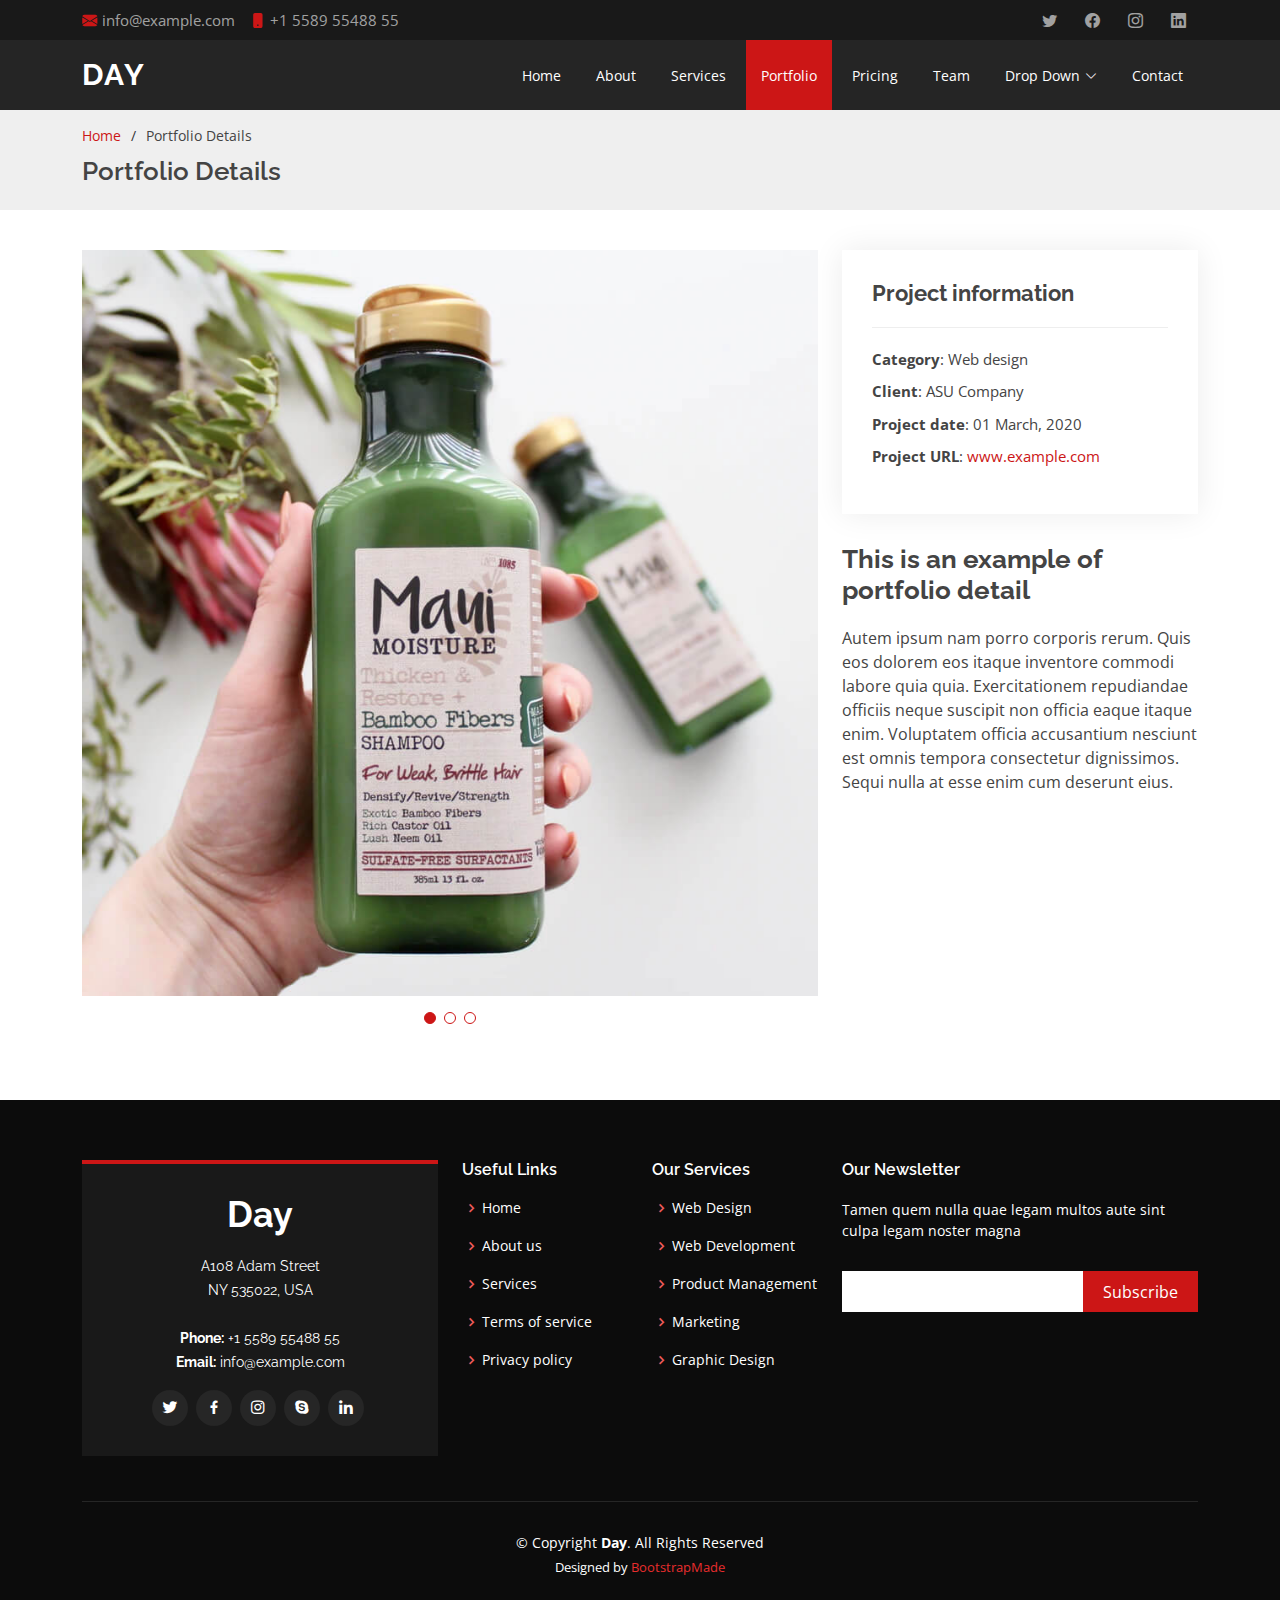
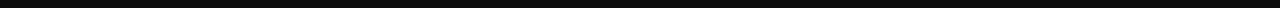
<file: portfolio-details.html>
<!DOCTYPE html>
<html lang="en">

<head>
  <meta charset="utf-8">
  <meta content="width=device-width, initial-scale=1.0" name="viewport">

  <title>Portfolio Details - Day Bootstrap Template</title>
  <meta content="" name="description">
  <meta content="" name="keywords">

  <!-- Favicons -->
  <link href="assets/img/favicon.png" rel="icon">
  <link href="assets/img/apple-touch-icon.png" rel="apple-touch-icon">

  <!-- Google Fonts -->
  <link href="https://fonts.googleapis.com/css?family=Open+Sans:300,300i,400,400i,600,600i,700,700i|Raleway:300,300i,400,400i,500,500i,600,600i,700,700i|Poppins:300,300i,400,400i,500,500i,600,600i,700,700i" rel="stylesheet">

  <!-- Vendor CSS Files -->
  <link href="assets/vendor/aos/aos.css" rel="stylesheet">
  <link href="assets/vendor/bootstrap/css/bootstrap.min.css" rel="stylesheet">
  <link href="assets/vendor/bootstrap-icons/bootstrap-icons.css" rel="stylesheet">
  <link href="assets/vendor/boxicons/css/boxicons.min.css" rel="stylesheet">
  <link href="assets/vendor/glightbox/css/glightbox.min.css" rel="stylesheet">
  <link href="assets/vendor/swiper/swiper-bundle.min.css" rel="stylesheet">

  <!-- Template Main CSS File -->
  <link href="assets/css/style.css" rel="stylesheet">

  <!-- =======================================================
  * Template Name: Day
  * Updated: May 30 2023 with Bootstrap v5.3.0
  * Template URL: https://bootstrapmade.com/day-multipurpose-html-template-for-free/
  * Author: BootstrapMade.com
  * License: https://bootstrapmade.com/license/
  ======================================================== -->
</head>

<body>

  <!-- ======= Top Bar ======= -->
  <section id="topbar" class="d-flex align-items-center">
    <div class="container d-flex justify-content-center justify-content-md-between">
      <div class="contact-info d-flex align-items-center">
        <i class="bi bi-envelope-fill"></i><a href="mailto:contact@example.com">info@example.com</a>
        <i class="bi bi-phone-fill phone-icon"></i> +1 5589 55488 55
      </div>
      <div class="social-links d-none d-md-block">
        <a href="#" class="twitter"><i class="bi bi-twitter"></i></a>
        <a href="#" class="facebook"><i class="bi bi-facebook"></i></a>
        <a href="#" class="instagram"><i class="bi bi-instagram"></i></a>
        <a href="#" class="linkedin"><i class="bi bi-linkedin"></i></i></a>
      </div>
    </div>
  </section>

  <!-- ======= Header ======= -->
  <header id="header" class="d-flex align-items-center">
    <div class="container d-flex align-items-center justify-content-between">

      <h1 class="logo"><a href="index.html">Day</a></h1>
      <!-- Uncomment below if you prefer to use an image logo -->
      <!-- <a href="index.html" class="logo"><img src="assets/img/logo.png" alt="" class="img-fluid"></a>-->

      <nav id="navbar" class="navbar">
        <ul>
          <li><a class="nav-link scrollto " href="#hero">Home</a></li>
          <li><a class="nav-link scrollto" href="#about">About</a></li>
          <li><a class="nav-link scrollto" href="#services">Services</a></li>
          <li><a class="nav-link scrollto active" href="#portfolio">Portfolio</a></li>
          <li><a class="nav-link scrollto" href="#pricing">Pricing</a></li>
          <li><a class="nav-link scrollto" href="#team">Team</a></li>
          <li class="dropdown"><a href="#"><span>Drop Down</span> <i class="bi bi-chevron-down"></i></a>
            <ul>
              <li><a href="#">Drop Down 1</a></li>
              <li class="dropdown"><a href="#"><span>Deep Drop Down</span> <i class="bi bi-chevron-right"></i></a>
                <ul>
                  <li><a href="#">Deep Drop Down 1</a></li>
                  <li><a href="#">Deep Drop Down 2</a></li>
                  <li><a href="#">Deep Drop Down 3</a></li>
                  <li><a href="#">Deep Drop Down 4</a></li>
                  <li><a href="#">Deep Drop Down 5</a></li>
                </ul>
              </li>
              <li><a href="#">Drop Down 2</a></li>
              <li><a href="#">Drop Down 3</a></li>
              <li><a href="#">Drop Down 4</a></li>
            </ul>
          </li>
          <li><a class="nav-link scrollto" href="#contact">Contact</a></li>
        </ul>
        <i class="bi bi-list mobile-nav-toggle"></i>
      </nav><!-- .navbar -->

    </div>
  </header><!-- End Header -->

  <main id="main">

    <!-- ======= Breadcrumbs ======= -->
    <section id="breadcrumbs" class="breadcrumbs">
      <div class="container">

        <ol>
          <li><a href="index.html">Home</a></li>
          <li>Portfolio Details</li>
        </ol>
        <h2>Portfolio Details</h2>

      </div>
    </section><!-- End Breadcrumbs -->

    <!-- ======= Portfolio Details Section ======= -->
    <section id="portfolio-details" class="portfolio-details">
      <div class="container">

        <div class="row gy-4">

          <div class="col-lg-8">
            <div class="portfolio-details-slider swiper">
              <div class="swiper-wrapper align-items-center">

                <div class="swiper-slide">
                  <img src="assets/img/portfolio/portfolio-1.jpg" alt="">
                </div>

                <div class="swiper-slide">
                  <img src="assets/img/portfolio/portfolio-2.jpg" alt="">
                </div>

                <div class="swiper-slide">
                  <img src="assets/img/portfolio/portfolio-3.jpg" alt="">
                </div>

              </div>
              <div class="swiper-pagination"></div>
            </div>
          </div>

          <div class="col-lg-4">
            <div class="portfolio-info">
              <h3>Project information</h3>
              <ul>
                <li><strong>Category</strong>: Web design</li>
                <li><strong>Client</strong>: ASU Company</li>
                <li><strong>Project date</strong>: 01 March, 2020</li>
                <li><strong>Project URL</strong>: <a href="#">www.example.com</a></li>
              </ul>
            </div>
            <div class="portfolio-description">
              <h2>This is an example of portfolio detail</h2>
              <p>
                Autem ipsum nam porro corporis rerum. Quis eos dolorem eos itaque inventore commodi labore quia quia. Exercitationem repudiandae officiis neque suscipit non officia eaque itaque enim. Voluptatem officia accusantium nesciunt est omnis tempora consectetur dignissimos. Sequi nulla at esse enim cum deserunt eius.
              </p>
            </div>
          </div>

        </div>

      </div>
    </section><!-- End Portfolio Details Section -->

  </main><!-- End #main -->

  <!-- ======= Footer ======= -->
  <footer id="footer">
    <div class="footer-top">
      <div class="container">
        <div class="row">

          <div class="col-lg-4 col-md-6">
            <div class="footer-info">
              <h3>Day</h3>
              <p>
                A108 Adam Street <br>
                NY 535022, USA<br><br>
                <strong>Phone:</strong> +1 5589 55488 55<br>
                <strong>Email:</strong> info@example.com<br>
              </p>
              <div class="social-links mt-3">
                <a href="#" class="twitter"><i class="bx bxl-twitter"></i></a>
                <a href="#" class="facebook"><i class="bx bxl-facebook"></i></a>
                <a href="#" class="instagram"><i class="bx bxl-instagram"></i></a>
                <a href="#" class="google-plus"><i class="bx bxl-skype"></i></a>
                <a href="#" class="linkedin"><i class="bx bxl-linkedin"></i></a>
              </div>
            </div>
          </div>

          <div class="col-lg-2 col-md-6 footer-links">
            <h4>Useful Links</h4>
            <ul>
              <li><i class="bx bx-chevron-right"></i> <a href="#">Home</a></li>
              <li><i class="bx bx-chevron-right"></i> <a href="#">About us</a></li>
              <li><i class="bx bx-chevron-right"></i> <a href="#">Services</a></li>
              <li><i class="bx bx-chevron-right"></i> <a href="#">Terms of service</a></li>
              <li><i class="bx bx-chevron-right"></i> <a href="#">Privacy policy</a></li>
            </ul>
          </div>

          <div class="col-lg-2 col-md-6 footer-links">
            <h4>Our Services</h4>
            <ul>
              <li><i class="bx bx-chevron-right"></i> <a href="#">Web Design</a></li>
              <li><i class="bx bx-chevron-right"></i> <a href="#">Web Development</a></li>
              <li><i class="bx bx-chevron-right"></i> <a href="#">Product Management</a></li>
              <li><i class="bx bx-chevron-right"></i> <a href="#">Marketing</a></li>
              <li><i class="bx bx-chevron-right"></i> <a href="#">Graphic Design</a></li>
            </ul>
          </div>

          <div class="col-lg-4 col-md-6 footer-newsletter">
            <h4>Our Newsletter</h4>
            <p>Tamen quem nulla quae legam multos aute sint culpa legam noster magna</p>
            <form action="" method="post">
              <input type="email" name="email"><input type="submit" value="Subscribe">
            </form>

          </div>

        </div>
      </div>
    </div>

    <div class="container">
      <div class="copyright">
        &copy; Copyright <strong><span>Day</span></strong>. All Rights Reserved
      </div>
      <div class="credits">
        <!-- All the links in the footer should remain intact. -->
        <!-- You can delete the links only if you purchased the pro version. -->
        <!-- Licensing information: https://bootstrapmade.com/license/ -->
        <!-- Purchase the pro version with working PHP/AJAX contact form: https://bootstrapmade.com/day-multipurpose-html-template-for-free/ -->
        Designed by <a href="https://bootstrapmade.com/">BootstrapMade</a>
      </div>
    </div>
  </footer><!-- End Footer -->

  <a href="#" class="back-to-top d-flex align-items-center justify-content-center"><i class="bi bi-arrow-up-short"></i></a>
  <div id="preloader"></div>

  <!-- Vendor JS Files -->
  <script src="assets/vendor/aos/aos.js"></script>
  <script src="assets/vendor/bootstrap/js/bootstrap.bundle.min.js"></script>
  <script src="assets/vendor/glightbox/js/glightbox.min.js"></script>
  <script src="assets/vendor/isotope-layout/isotope.pkgd.min.js"></script>
  <script src="assets/vendor/swiper/swiper-bundle.min.js"></script>
  <script src="assets/vendor/php-email-form/validate.js"></script>

  <!-- Template Main JS File -->
  <script src="assets/js/main.js"></script>

</body>

</html>
</file>
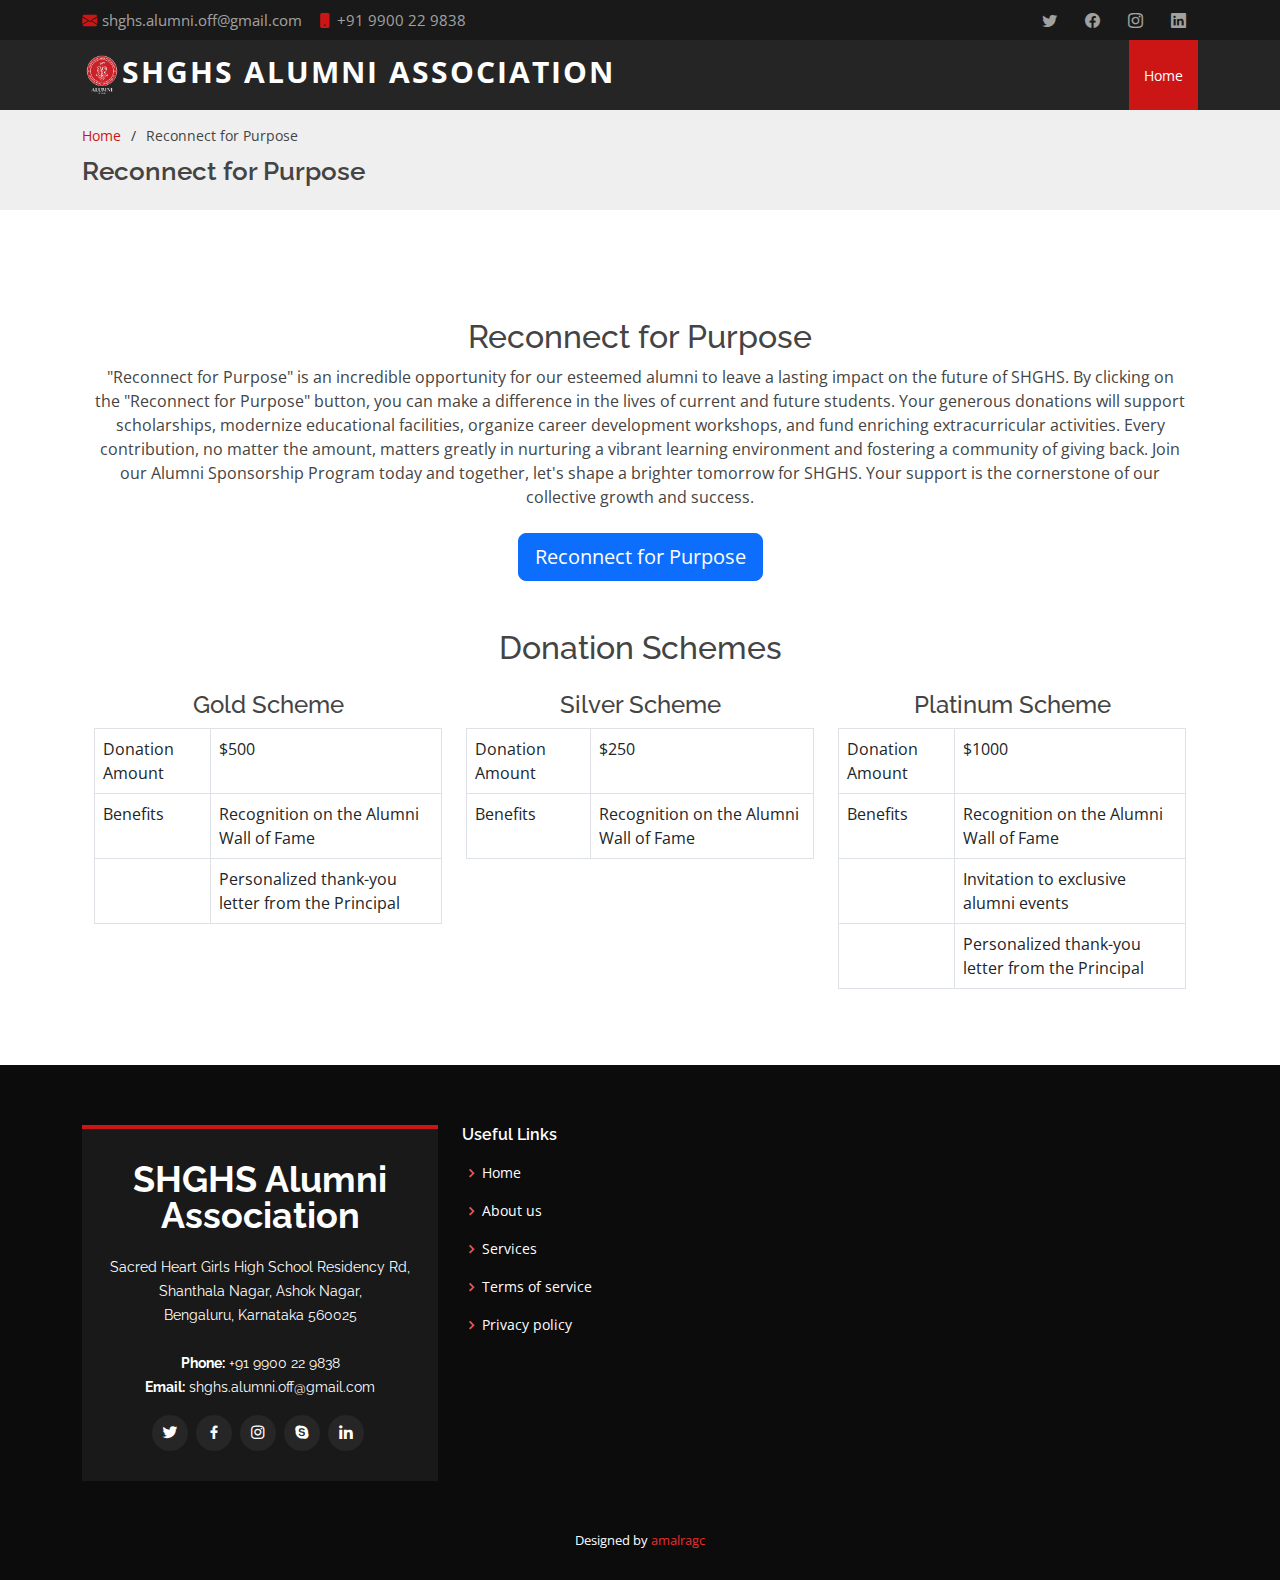
<file: reconnect-for-purpose.html>
<!DOCTYPE html>
<html lang="en">
  <head>
    <meta charset="utf-8" />
    <meta content="width=device-width, initial-scale=1.0" name="viewport" />

    <title>Inner Page - Day Bootstrap Template</title>
    <meta content="" name="description" />
    <meta content="" name="keywords" />

    <!-- Favicons -->
    <link href="assets/img/favicon.png" rel="icon" />
    <link href="assets/img/apple-touch-icon.png" rel="apple-touch-icon" />

    <!-- Google Fonts -->
    <link
      href="https://fonts.googleapis.com/css?family=Open+Sans:300,300i,400,400i,600,600i,700,700i|Raleway:300,300i,400,400i,500,500i,600,600i,700,700i|Poppins:300,300i,400,400i,500,500i,600,600i,700,700i"
      rel="stylesheet"
    />

    <!-- Vendor CSS Files -->
    <link href="assets/vendor/aos/aos.css" rel="stylesheet" />
    <link
      href="assets/vendor/bootstrap/css/bootstrap.min.css"
      rel="stylesheet"
    />
    <link
      href="assets/vendor/bootstrap-icons/bootstrap-icons.css"
      rel="stylesheet"
    />
    <link href="assets/vendor/boxicons/css/boxicons.min.css" rel="stylesheet" />
    <link
      href="assets/vendor/glightbox/css/glightbox.min.css"
      rel="stylesheet"
    />
    <link href="assets/vendor/swiper/swiper-bundle.min.css" rel="stylesheet" />

    <!-- Template Main CSS File -->
    <link href="assets/css/style.css" rel="stylesheet" />

    <!-- =======================================================
  * Template Name: Day
  * Updated: May 30 2023 with Bootstrap v5.3.0
  * Template URL: https://bootstrapmade.com/day-multipurpose-html-template-for-free/
  * Author: BootstrapMade.com
  * License: https://bootstrapmade.com/license/
  ======================================================== -->
  </head>

  <body>
    <!-- ======= Top Bar ======= -->
    <section id="topbar" class="d-flex align-items-center">
      <div
        class="container d-flex justify-content-center justify-content-md-between"
      >
        <div class="contact-info d-flex align-items-center">
          <i class="bi bi-envelope-fill"></i
          ><a href="mailto:contact@example.com">shghs.alumni.off@gmail.com</a>
          <i class="bi bi-phone-fill phone-icon"></i> +91 9900 22 9838
        </div>
        <div class="social-links d-none d-md-block">
          <a href="#" class="twitter"><i class="bi bi-twitter"></i></a>
          <a href="#" class="facebook"><i class="bi bi-facebook"></i></a>
          <a href="#" class="instagram"><i class="bi bi-instagram"></i></a>
          <a href="#" class="linkedin"><i class="bi bi-linkedin"></i></a>
        </div>
      </div>
    </section>

    <!-- ======= Header ======= -->
    <header id="header" class="d-flex align-items-center">
      <div class="container d-flex align-items-center justify-content-between">
        <a href="index.html" class="logo" style="color: white"
          ><img src="assets/img/logo.png" alt="" class="img-fluid" />SHGHS
          Alumni Association</a
        >
        <!-- <h1 class="logo"><a href="index.html">SHGHS Alumni Association</a></h1> -->
        <!-- Uncomment below if you prefer to use an image logo -->

        <nav id="navbar" class="navbar">
          <ul>
            <li>
              <a class="nav-link scrollto active" href="./index.html">Home</a>
            </li>
          </ul>
          <i class="bi bi-list mobile-nav-toggle"></i>
        </nav>
        <!-- .navbar -->
      </div>
    </header>
    <!-- End Header -->

    <main id="main">
      <!-- ======= Breadcrumbs ======= -->
      <section id="breadcrumbs" class="breadcrumbs">
        <div class="container">
          <ol>
            <li><a href="index.html">Home</a></li>
            <li>Reconnect for Purpose</li>
          </ol>
          <h2>Reconnect for Purpose</h2>
        </div>
      </section>
      <!-- End Breadcrumbs -->

      <section class="inner-page">
        <div class="container">
          <div class="container mt-5">
            <h2 class="text-center">Reconnect for Purpose</h2>
            <p class="text-center">
              "Reconnect for Purpose" is an incredible opportunity for our
              esteemed alumni to leave a lasting impact on the future of SHGHS.
              By clicking on the "Reconnect for Purpose" button, you can make a
              difference in the lives of current and future students. Your
              generous donations will support scholarships, modernize
              educational facilities, organize career development workshops, and
              fund enriching extracurricular activities. Every contribution, no
              matter the amount, matters greatly in nurturing a vibrant learning
              environment and fostering a community of giving back. Join our
              Alumni Sponsorship Program today and together, let's shape a
              brighter tomorrow for SHGHS. Your support is the cornerstone of
              our collective growth and success.
            </p>

            <!-- Reconnect for Purpose Button -->
            <div class="text-center mt-4">
              <a href="#" class="btn btn-primary btn-lg"
                >Reconnect for Purpose</a
              >
            </div>
          </div>

          <div class="container mt-5">
            <h2 class="text-center">Donation Schemes</h2>

            <div class="row mt-4">
              <!-- Gold Scheme Table -->
              <div class="col-md-4">
                <h4 class="text-center">Gold Scheme</h4>
                <table class="table table-bordered">
                  <tbody>
                    <tr>
                      <td>Donation Amount</td>
                      <td>$500</td>
                    </tr>
                    <tr>
                      <td>Benefits</td>
                      <td>Recognition on the Alumni Wall of Fame</td>
                    </tr>
                    <tr>
                      <td></td>
                      <td>Personalized thank-you letter from the Principal</td>
                    </tr>
                  </tbody>
                </table>
              </div>

              <!-- Silver Scheme Table -->
              <div class="col-md-4">
                <h4 class="text-center">Silver Scheme</h4>
                <table class="table table-bordered">
                  <tbody>
                    <tr>
                      <td>Donation Amount</td>
                      <td>$250</td>
                    </tr>
                    <tr>
                      <td>Benefits</td>
                      <td>Recognition on the Alumni Wall of Fame</td>
                    </tr>
                  </tbody>
                </table>
              </div>

              <!-- Platinum Scheme Table -->
              <div class="col-md-4">
                <h4 class="text-center">Platinum Scheme</h4>
                <table class="table table-bordered">
                  <tbody>
                    <tr>
                      <td>Donation Amount</td>
                      <td>$1000</td>
                    </tr>
                    <tr>
                      <td>Benefits</td>
                      <td>Recognition on the Alumni Wall of Fame</td>
                    </tr>
                    <tr>
                      <td></td>
                      <td>Invitation to exclusive alumni events</td>
                    </tr>
                    <tr>
                      <td></td>
                      <td>Personalized thank-you letter from the Principal</td>
                    </tr>
                  </tbody>
                </table>
              </div>
            </div>
          </div>
        </div>
      </section>
    </main>
    <!-- End #main -->

    <!-- ======= Footer ======= -->
    <footer id="footer">
      <div class="footer-top">
        <div class="container">
          <div class="row">
            <div class="col-lg-4 col-md-6">
              <div class="footer-info">
                <h3>SHGHS Alumni Association</h3>
                <p>
                  Sacred Heart Girls High School Residency Rd, <br />
                  Shanthala Nagar, Ashok Nagar,<br />
                  Bengaluru, Karnataka 560025<br /><br />
                  <strong>Phone:</strong> +91 9900 22 9838<br />
                  <strong>Email:</strong>
                  shghs.alumni.off@gmail.com
                  <br />
                </p>
                <div class="social-links mt-3">
                  <a href="#" class="twitter"><i class="bx bxl-twitter"></i></a>
                  <a href="#" class="facebook"
                    ><i class="bx bxl-facebook"></i
                  ></a>
                  <a href="#" class="instagram"
                    ><i class="bx bxl-instagram"></i
                  ></a>
                  <a href="#" class="google-plus"
                    ><i class="bx bxl-skype"></i
                  ></a>
                  <a href="#" class="linkedin"
                    ><i class="bx bxl-linkedin"></i
                  ></a>
                </div>
              </div>
            </div>

            <div class="col-lg-2 col-md-6 footer-links">
              <h4>Useful Links</h4>
              <ul>
                <li>
                  <i class="bx bx-chevron-right"></i> <a href="#">Home</a>
                </li>
                <li>
                  <i class="bx bx-chevron-right"></i> <a href="#">About us</a>
                </li>
                <li>
                  <i class="bx bx-chevron-right"></i> <a href="#">Services</a>
                </li>
                <li>
                  <i class="bx bx-chevron-right"></i>
                  <a href="#">Terms of service</a>
                </li>
                <li>
                  <i class="bx bx-chevron-right"></i>
                  <a href="#">Privacy policy</a>
                </li>
              </ul>
            </div>
          </div>
        </div>
      </div>

      <div class="container">
        <div class="credits">Designed by <a href="">amalragc</a></div>
      </div>
    </footer>
    <!-- End Footer -->

    <a
      href="#"
      class="back-to-top d-flex align-items-center justify-content-center"
      ><i class="bi bi-arrow-up-short"></i
    ></a>
    <div id="preloader"></div>

    <!-- Vendor JS Files -->
    <script src="assets/vendor/aos/aos.js"></script>
    <script src="assets/vendor/bootstrap/js/bootstrap.bundle.min.js"></script>
    <script src="assets/vendor/glightbox/js/glightbox.min.js"></script>
    <script src="assets/vendor/isotope-layout/isotope.pkgd.min.js"></script>
    <script src="assets/vendor/swiper/swiper-bundle.min.js"></script>
    <script src="assets/vendor/php-email-form/validate.js"></script>

    <!-- Template Main JS File -->
    <script src="assets/js/main.js"></script>
  </body>
</html>
</file>
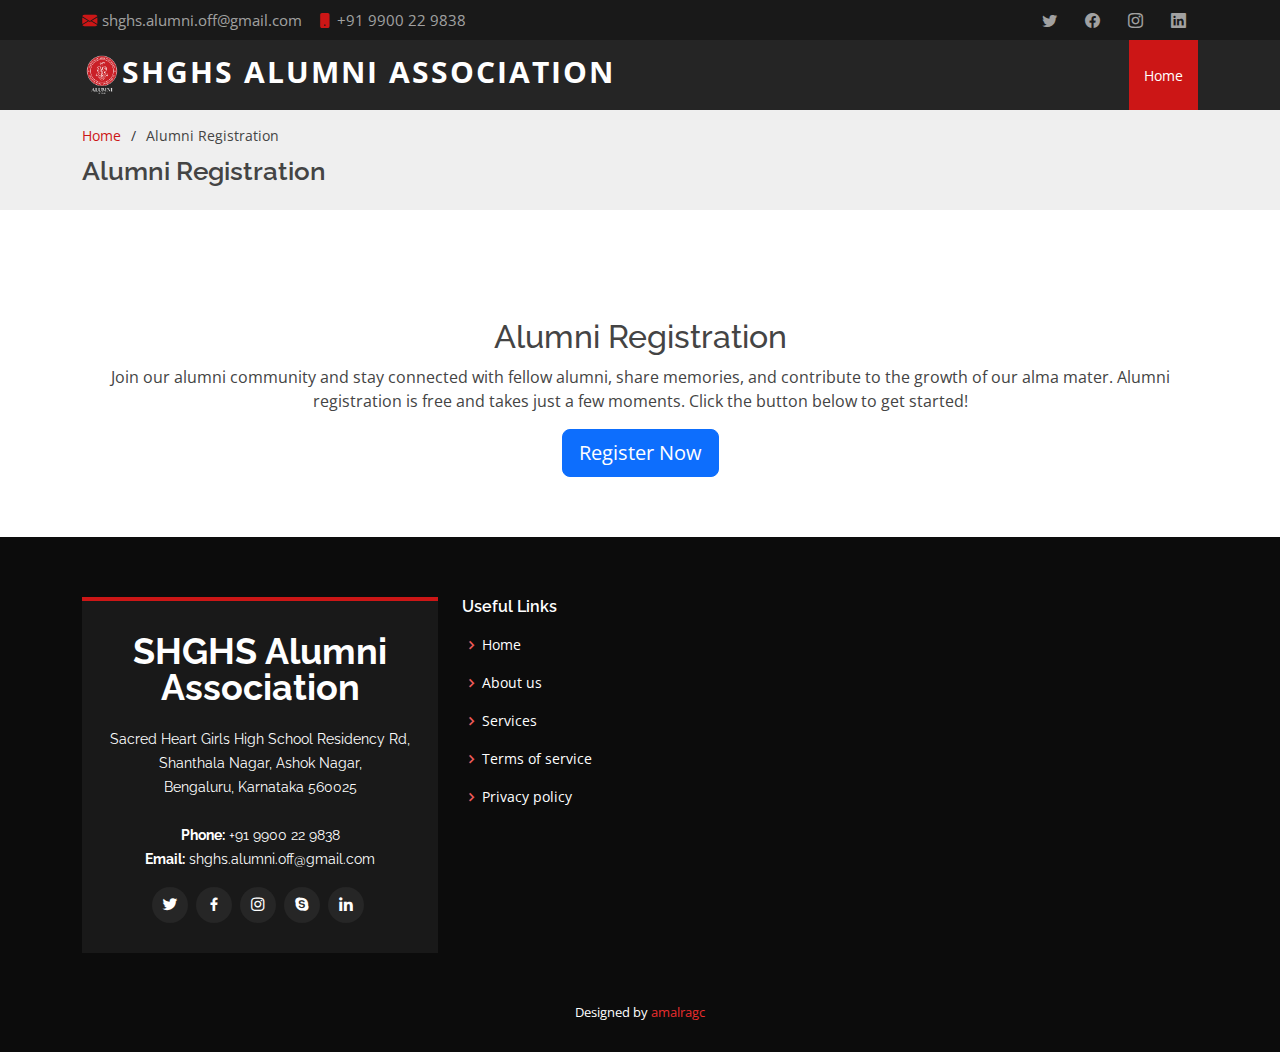
<file: register-alumni.html>
<!DOCTYPE html>
<html lang="en">
  <head>
    <meta charset="utf-8" />
    <meta content="width=device-width, initial-scale=1.0" name="viewport" />

    <title>Alumni Registration</title>
    <meta content="" name="description" />
    <meta content="" name="keywords" />

    <!-- Favicons -->
    <link href="assets/img/favicon.png" rel="icon" />
    <link href="assets/img/apple-touch-icon.png" rel="apple-touch-icon" />

    <!-- Google Fonts -->
    <link
      href="https://fonts.googleapis.com/css?family=Open+Sans:300,300i,400,400i,600,600i,700,700i|Raleway:300,300i,400,400i,500,500i,600,600i,700,700i|Poppins:300,300i,400,400i,500,500i,600,600i,700,700i"
      rel="stylesheet"
    />

    <!-- Vendor CSS Files -->
    <link href="assets/vendor/aos/aos.css" rel="stylesheet" />
    <link
      href="assets/vendor/bootstrap/css/bootstrap.min.css"
      rel="stylesheet"
    />
    <link
      href="assets/vendor/bootstrap-icons/bootstrap-icons.css"
      rel="stylesheet"
    />
    <link href="assets/vendor/boxicons/css/boxicons.min.css" rel="stylesheet" />
    <link
      href="assets/vendor/glightbox/css/glightbox.min.css"
      rel="stylesheet"
    />
    <link href="assets/vendor/swiper/swiper-bundle.min.css" rel="stylesheet" />

    <!-- Template Main CSS File -->
    <link href="assets/css/style.css" rel="stylesheet" />

    <!-- =======================================================
  * Template Name: Day
  * Updated: May 30 2023 with Bootstrap v5.3.0
  * Template URL: https://bootstrapmade.com/day-multipurpose-html-template-for-free/
  * Author: BootstrapMade.com
  * License: https://bootstrapmade.com/license/
  ======================================================== -->
  </head>

  <body>
    <!-- ======= Top Bar ======= -->
    <section id="topbar" class="d-flex align-items-center">
      <div
        class="container d-flex justify-content-center justify-content-md-between"
      >
        <div class="contact-info d-flex align-items-center">
          <i class="bi bi-envelope-fill"></i
          ><a href="mailto:contact@example.com">shghs.alumni.off@gmail.com</a>
          <i class="bi bi-phone-fill phone-icon"></i> +91 9900 22 9838
        </div>
        <div class="social-links d-none d-md-block">
          <a href="#" class="twitter"><i class="bi bi-twitter"></i></a>
          <a href="#" class="facebook"><i class="bi bi-facebook"></i></a>
          <a href="#" class="instagram"><i class="bi bi-instagram"></i></a>
          <a href="#" class="linkedin"><i class="bi bi-linkedin"></i></a>
        </div>
      </div>
    </section>

    <!-- ======= Header ======= -->
    <header id="header" class="d-flex align-items-center">
      <div class="container d-flex align-items-center justify-content-between">
        <a href="index.html" class="logo" style="color: white"
          ><img src="assets/img/logo.png" alt="" class="img-fluid" />SHGHS
          Alumni Association</a
        >
        <!-- <h1 class="logo"><a href="index.html">SHGHS Alumni Association</a></h1> -->
        <!-- Uncomment below if you prefer to use an image logo -->

        <nav id="navbar" class="navbar">
          <ul>
            <li>
              <a class="nav-link scrollto active" href="./index.html">Home</a>
            </li>
          </ul>
          <i class="bi bi-list mobile-nav-toggle"></i>
        </nav>
        <!-- .navbar -->
      </div>
    </header>
    <!-- End Header -->

    <main id="main">
      <!-- ======= Breadcrumbs ======= -->
      <section id="breadcrumbs" class="breadcrumbs">
        <div class="container">
          <ol>
            <li><a href="index.html">Home</a></li>
            <li>Alumni Registration</li>
          </ol>
          <h2>Alumni Registration</h2>
        </div>
      </section>
      <!-- End Breadcrumbs -->

      <section class="inner-page">
        <div class="container mt-5">
          <h2 class="text-center">Alumni Registration</h2>
          <p class="text-center">
            Join our alumni community and stay connected with fellow alumni,
            share memories, and contribute to the growth of our alma mater.
            Alumni registration is free and takes just a few moments. Click the
            button below to get started!
          </p>

          <!-- Alumni Registration Button -->
          <div class="text-center">
            <a
              href="https://forms.gle/eE1oR5VSYGh2ayo37"
              class="btn btn-primary btn-lg"
              target="_blank"
              >Register Now</a
            >
          </div>
        </div>
      </section>
    </main>
    <!-- End #main -->

    <!-- ======= Footer ======= -->
    <footer id="footer">
      <div class="footer-top">
        <div class="container">
          <div class="row">
            <div class="col-lg-4 col-md-6">
              <div class="footer-info">
                <h3>SHGHS Alumni Association</h3>
                <p>
                  Sacred Heart Girls High School Residency Rd, <br />
                  Shanthala Nagar, Ashok Nagar,<br />
                  Bengaluru, Karnataka 560025<br /><br />
                  <strong>Phone:</strong> +91 9900 22 9838<br />
                  <strong>Email:</strong>
                  shghs.alumni.off@gmail.com
                  <br />
                </p>
                <div class="social-links mt-3">
                  <a href="#" class="twitter"><i class="bx bxl-twitter"></i></a>
                  <a href="#" class="facebook"
                    ><i class="bx bxl-facebook"></i
                  ></a>
                  <a href="#" class="instagram"
                    ><i class="bx bxl-instagram"></i
                  ></a>
                  <a href="#" class="google-plus"
                    ><i class="bx bxl-skype"></i
                  ></a>
                  <a href="#" class="linkedin"
                    ><i class="bx bxl-linkedin"></i
                  ></a>
                </div>
              </div>
            </div>

            <div class="col-lg-2 col-md-6 footer-links">
              <h4>Useful Links</h4>
              <ul>
                <li>
                  <i class="bx bx-chevron-right"></i> <a href="#">Home</a>
                </li>
                <li>
                  <i class="bx bx-chevron-right"></i> <a href="#">About us</a>
                </li>
                <li>
                  <i class="bx bx-chevron-right"></i> <a href="#">Services</a>
                </li>
                <li>
                  <i class="bx bx-chevron-right"></i>
                  <a href="#">Terms of service</a>
                </li>
                <li>
                  <i class="bx bx-chevron-right"></i>
                  <a href="#">Privacy policy</a>
                </li>
              </ul>
            </div>
          </div>
        </div>
      </div>

      <div class="container">
        <div class="credits">Designed by <a href="">amalragc</a></div>
      </div>
    </footer>
    <!-- End Footer -->

    <a
      href="#"
      class="back-to-top d-flex align-items-center justify-content-center"
      ><i class="bi bi-arrow-up-short"></i
    ></a>
    <div id="preloader"></div>

    <!-- Vendor JS Files -->
    <script src="assets/vendor/aos/aos.js"></script>
    <script src="assets/vendor/bootstrap/js/bootstrap.bundle.min.js"></script>
    <script src="assets/vendor/glightbox/js/glightbox.min.js"></script>
    <script src="assets/vendor/isotope-layout/isotope.pkgd.min.js"></script>
    <script src="assets/vendor/swiper/swiper-bundle.min.js"></script>
    <script src="assets/vendor/php-email-form/validate.js"></script>

    <!-- Template Main JS File -->
    <script src="assets/js/main.js"></script>
  </body>
</html>
</file>
<file: assets/css/style.css>
/**
* Template Name: Day
* Updated: May 30 2023 with Bootstrap v5.3.0
* Template URL: https://bootstrapmade.com/day-multipurpose-html-template-for-free/
* Author: BootstrapMade.com
* License: https://bootstrapmade.com/license/
*/

/*--------------------------------------------------------------
# General
--------------------------------------------------------------*/
body {
  font-family: "Open Sans", sans-serif;
  color: #444444;
}

a {
  color: #cc1616;
  text-decoration: none;
}

a:hover {
  color: #e82d2d;
  text-decoration: none;
}

h1,
h2,
h3,
h4,
h5,
h6 {
  font-family: "Raleway", sans-serif;
}

/*--------------------------------------------------------------
# Back to top button
--------------------------------------------------------------*/
.back-to-top {
  position: fixed;
  visibility: hidden;
  opacity: 0;
  right: 15px;
  bottom: 15px;
  z-index: 996;
  background: #cc1616;
  width: 40px;
  height: 40px;
  transition: all 0.4s;
}

.back-to-top i {
  font-size: 28px;
  color: #fff;
  line-height: 0;
}

.back-to-top:hover {
  background: #e72323;
  color: #fff;
}

.back-to-top.active {
  visibility: visible;
  opacity: 1;
}

/*--------------------------------------------------------------
# Preloader
--------------------------------------------------------------*/
#preloader {
  position: fixed;
  top: 0;
  left: 0;
  right: 0;
  bottom: 0;
  z-index: 9999;
  overflow: hidden;
  background: #fff;
}

#preloader:before {
  content: "";
  position: fixed;
  top: calc(50% - 30px);
  left: calc(50% - 30px);
  border: 6px solid #cc1616;
  border-top-color: #efefef;
  border-radius: 50%;
  width: 60px;
  height: 60px;
  animation: animate-preloader 1s linear infinite;
}

@keyframes animate-preloader {
  0% {
    transform: rotate(0deg);
  }

  100% {
    transform: rotate(360deg);
  }
}

/*--------------------------------------------------------------
# Disable aos animation delay on mobile devices
--------------------------------------------------------------*/
@media screen and (max-width: 768px) {
  [data-aos-delay] {
    transition-delay: 0 !important;
  }
}

/*--------------------------------------------------------------
# Top Bar
--------------------------------------------------------------*/
#topbar {
  background: #191919;
  font-size: 15px;
  height: 40px;
  padding: 0;
  color: rgba(255, 255, 255, 0.6);
}

#topbar .contact-info a {
  line-height: 0;
  color: rgba(255, 255, 255, 0.6);
  transition: 0.3s;
}

#topbar .contact-info a:hover {
  color: #fff;
}

#topbar .contact-info i {
  color: #cc1616;
  line-height: 0;
  margin-right: 5px;
}

#topbar .contact-info .phone-icon {
  margin-left: 15px;
}

#topbar .social-links a {
  color: rgba(255, 255, 255, 0.6);
  padding: 4px 12px;
  display: inline-block;
  line-height: 1px;
  transition: 0.3s;
}

#topbar .social-links a:hover {
  color: #fff;
}

/*--------------------------------------------------------------
# Header
--------------------------------------------------------------*/
#header {
  background: rgba(25, 25, 25, 0.95);
  transition: all 0.5s;
  z-index: 997;
  height: 70px;
}

#header.fixed-top {
  background: #191919;
}

#header .logo {
  font-size: 30px;
  margin: 0;
  padding: 0;
  line-height: 1;
  font-weight: 700;
  letter-spacing: 2px;
  text-transform: uppercase;
}

#header .logo a {
  color: #fff;
}

#header .logo img {
  max-height: 40px;
}

.scrolled-offset {
  margin-top: 70px;
}

/*--------------------------------------------------------------
# Navigation Menu
--------------------------------------------------------------*/
/**
* Desktop Navigation 
*/
.navbar {
  padding: 0;
}

.navbar ul {
  margin: 0;
  padding: 0;
  display: flex;
  list-style: none;
  align-items: center;
}

.navbar li {
  position: relative;
}

.navbar>ul>li {
  margin-left: 5px;
}

.navbar a,
.navbar a:focus {
  display: flex;
  align-items: center;
  justify-content: space-between;
  padding: 25px 15px 24px 15px;
  font-size: 14px;
  color: #fff;
  white-space: nowrap;
  transition: 0.3s;
}

.navbar a i,
.navbar a:focus i {
  font-size: 12px;
  line-height: 0;
  margin-left: 5px;
}

.navbar a:hover,
.navbar .active,
.navbar .active:focus,
.navbar li:hover>a {
  background: #cc1616;
}

.navbar .dropdown ul {
  display: block;
  position: absolute;
  left: 0;
  top: calc(100% + 30px);
  margin: 0;
  padding: 10px 0;
  z-index: 99;
  opacity: 0;
  visibility: hidden;
  background: #fff;
  box-shadow: 0px 0px 30px rgba(127, 137, 161, 0.25);
  transition: 0.3s;
}

.navbar .dropdown ul li {
  min-width: 200px;
}

.navbar .dropdown ul a {
  padding: 10px 20px;
  color: #191919;
}

.navbar .dropdown ul a i {
  font-size: 12px;
}

.navbar .dropdown ul a:hover,
.navbar .dropdown ul .active:hover,
.navbar .dropdown ul li:hover>a {
  color: #fff;
}

.navbar .dropdown:hover>ul {
  opacity: 1;
  top: 100%;
  visibility: visible;
}

.navbar .dropdown .dropdown ul {
  top: 0;
  left: calc(100% - 30px);
  visibility: hidden;
}

.navbar .dropdown .dropdown:hover>ul {
  opacity: 1;
  top: 0;
  left: 100%;
  visibility: visible;
}

@media (max-width: 1366px) {
  .navbar .dropdown .dropdown ul {
    left: -90%;
  }

  .navbar .dropdown .dropdown:hover>ul {
    left: -100%;
  }
}

/**
* Mobile Navigation 
*/
.mobile-nav-toggle {
  color: #fff;
  font-size: 28px;
  cursor: pointer;
  display: none;
  line-height: 0;
  transition: 0.5s;
}

.mobile-nav-toggle.bi-x {
  color: #cc1616;
}

@media (max-width: 991px) {
  .mobile-nav-toggle {
    display: block;
  }

  .navbar ul {
    display: none;
  }
}

.navbar-mobile {
  position: fixed;
  overflow: hidden;
  top: 0;
  right: 0;
  left: 0;
  bottom: 0;
  background: rgba(0, 0, 0, 0.9);
  transition: 0.3s;
  z-index: 999;
}

.navbar-mobile .mobile-nav-toggle {
  position: absolute;
  top: 15px;
  right: 15px;
}

.navbar-mobile ul {
  display: block;
  position: absolute;
  top: 55px;
  right: 15px;
  bottom: 15px;
  left: 15px;
  padding: 10px 0;
  background-color: #fff;
  overflow-y: auto;
  transition: 0.3s;
}

.navbar-mobile a,
.navbar-mobile a:focus {
  padding: 10px 20px;
  font-size: 15px;
  color: #191919;
}

.navbar-mobile a:hover,
.navbar-mobile .active,
.navbar-mobile li:hover>a {
  color: #cc1616;
  background: none;
}

.navbar-mobile .getstarted,
.navbar-mobile .getstarted:focus {
  margin: 15px;
}

.navbar-mobile .dropdown ul {
  position: static;
  display: none;
  margin: 10px 20px;
  padding: 10px 0;
  z-index: 99;
  opacity: 1;
  visibility: visible;
  background: #fff;
  box-shadow: 0px 0px 30px rgba(127, 137, 161, 0.25);
}

.navbar-mobile .dropdown ul li {
  min-width: 200px;
}

.navbar-mobile .dropdown ul a {
  padding: 10px 20px;
}

.navbar-mobile .dropdown ul a i {
  font-size: 12px;
}

.navbar-mobile .dropdown ul a:hover,
.navbar-mobile .dropdown ul .active:hover,
.navbar-mobile .dropdown ul li:hover>a {
  color: #cc1616;
}

.navbar-mobile .dropdown>.dropdown-active {
  display: block;
}

/*--------------------------------------------------------------
# Hero Section
--------------------------------------------------------------*/
#hero {
  width: 100%;
  height: calc(100vh - 110px);
  background: url("../img/bg-bw-1.jpeg") top center;
  background-size: cover;
  position: relative;
}

#hero:before {
  content: "";
  background: rgba(0, 0, 0, 0.5);
  position: absolute;
  bottom: 0;
  top: 0;
  left: 0;
  right: 0;
}

#hero h1 {
  margin: 0 0 10px 0;
  font-size: 48px;
  font-weight: 700;
  line-height: 56px;
  text-transform: uppercase;
  color: #fff;
}

#hero h2 {
  color: #eee;
  margin-bottom: 30px;
  font-size: 24px;
}

#hero .btn-get-started {
  font-family: "Raleway", sans-serif;
  text-transform: uppercase;
  font-weight: 500;
  font-size: 14px;
  letter-spacing: 0.5px;
  display: inline-block;
  padding: 10px 28px;
  transition: 0.5s;
  border: 2px solid #fff;
  color: #fff;
}

#hero .btn-get-started:hover {
  background: #cc1616;
  border-color: #cc1616;
}

@media (min-width: 1024px) {
  #hero {
    background-attachment: fixed;
  }
}

@media (max-width: 768px) {
  #hero {
    text-align: center;
  }

  #hero .container {
    padding-top: 40px;
  }

  #hero h1 {
    font-size: 28px;
    line-height: 36px;
  }

  #hero h2 {
    font-size: 18px;
    line-height: 24px;
    margin-bottom: 30px;
  }
}

/*--------------------------------------------------------------
# Sections General
--------------------------------------------------------------*/
section {
  padding: 60px 0;
  overflow: hidden;
}

.section-title {
  text-align: center;
  padding: 30px 0;
  position: relative;
}

.section-title h2 {
  font-size: 32px;
  font-weight: 700;
  text-transform: uppercase;
  margin-bottom: 20px;
  padding-bottom: 0;
  color: #191919;
  position: relative;
  z-index: 2;
}

.section-title span {
  position: absolute;
  top: 30px;
  color: #f4f4f4;
  left: 0;
  right: 0;
  z-index: 1;
  font-weight: 700;
  font-size: 52px;
  text-transform: uppercase;
  line-height: 0;
}

.section-title p {
  margin-bottom: 0;
  position: relative;
  z-index: 2;
}

@media (max-width: 575px) {
  .section-title h2 {
    font-size: 28px;
    margin-bottom: 15px;
  }

  .section-title span {
    font-size: 38px;
  }
}

/*--------------------------------------------------------------
# About
--------------------------------------------------------------*/
.about .content h3 {
  font-weight: 600;
  font-size: 26px;
}

.about .content ul {
  list-style: none;
  padding: 0;
}

.about .content ul li {
  padding-bottom: 10px;
}

.about .content ul i {
  font-size: 20px;
  padding-right: 4px;
  color: #cc1616;
}

.about .content p:last-child {
  margin-bottom: 0;
}

/*--------------------------------------------------------------
# Why Us
--------------------------------------------------------------*/
.why-us {
  padding-top: 10px;
}

.why-us .box {
  padding: 50px 30px;
  box-shadow: 0px 2px 15px rgba(0, 0, 0, 0.1);
  transition: all ease-in-out 0.3s;
}

.why-us .box span {
  display: block;
  font-size: 28px;
  font-weight: 700;
  color: #ed5b5b;
}

.why-us .box h4 {
  font-size: 24px;
  font-weight: 600;
  padding: 0;
  margin: 20px 0;
  color: #191919;
}

.why-us .box p {
  color: #aaaaaa;
  font-size: 15px;
  margin: 0;
  padding: 0;
}

.why-us .box:hover {
  background: #cc1616;
  padding: 30px 30px 70px 30px;
  box-shadow: 10px 15px 30px rgba(0, 0, 0, 0.18);
}

.why-us .box:hover span,
.why-us .box:hover h4,
.why-us .box:hover p {
  color: #fff;
}

/*--------------------------------------------------------------
# Clients
--------------------------------------------------------------*/
.clients {
  background: #f2f2f2;
  padding: 15px 0;
  text-align: center;
}

.clients img {
  width: 50%;
  filter: grayscale(100);
  transition: all 0.4s ease-in-out;
  display: inline-block;
  padding: 15px 0;
}

.clients img:hover {
  filter: none;
  transform: scale(1.2);
}

@media (max-width: 768px) {
  .clients img {
    width: 40%;
  }
}

/*--------------------------------------------------------------
# Services
--------------------------------------------------------------*/
.services .icon-box {
  text-align: center;
  padding: 80px 20px;
  transition: all ease-in-out 0.3s;
  box-shadow: 0px 2px 15px rgba(0, 0, 0, 0.1);
}

.services .icon-box .icon {
  margin: 0 auto;
  width: 64px;
  height: 64px;
  background: #cc1616;
  transition: all 0.3s ease-out 0s;
  display: flex;
  align-items: center;
  justify-content: center;
  margin-bottom: 20px;
  transform-style: preserve-3d;
}

.services .icon-box .icon i {
  color: #fff;
  font-size: 28px;
}

.services .icon-box .icon::before {
  position: absolute;
  content: "";
  left: -8px;
  top: -8px;
  height: 100%;
  width: 100%;
  background: #fce5e5;
  transition: all 0.3s ease-out 0s;
  transform: translateZ(-1px);
}

.services .icon-box h4 {
  font-weight: 700;
  margin-bottom: 15px;
  font-size: 24px;
}

.services .icon-box h4 a {
  color: #191919;
}

.services .icon-box p {
  line-height: 24px;
  font-size: 14px;
  margin-bottom: 0;
}

.services .icon-box:hover {
  background: #cc1616;
  border-color: #cc1616;
  padding: 70px 20px 90px 20px;
}

.services .icon-box:hover .icon {
  background: #fff;
}

.services .icon-box:hover .icon i {
  color: #cc1616;
}

.services .icon-box:hover .icon::before {
  background: #e82d2d;
}

.services .icon-box:hover h4 a,
.services .icon-box:hover p {
  color: #fff;
}

/*--------------------------------------------------------------
# Cta
--------------------------------------------------------------*/
.cta {
  background: linear-gradient(rgba(2, 2, 2, 0.5), rgba(0, 0, 0, 0.5)), url("../img/redblack.gif") fixed center center;
  background-size: cover;
  padding: 120px 0;
}

.cta h3 {
  color: #fff;
  font-size: 28px;
  font-weight: 700;
}

.cta p {
  color: #fff;
}

.cta .cta-btn {
  font-family: "Raleway", sans-serif;
  text-transform: uppercase;
  font-weight: 500;
  font-size: 14px;
  letter-spacing: 1px;
  display: inline-block;
  padding: 10px 28px;
  transition: 0.5s;
  margin-top: 10px;
  border: 2px solid #fff;
  color: #fff;
}

.cta .cta-btn:hover {
  background: #cc1616;
  border: 2px solid #cc1616;
}

/*--------------------------------------------------------------
# Portfolio
--------------------------------------------------------------*/
.portfolio #portfolio-flters {
  padding: 0;
  margin: 0 auto 25px auto;
  list-style: none;
  text-align: center;
  border-radius: 50px;
}

.portfolio #portfolio-flters li {
  cursor: pointer;
  display: inline-block;
  padding: 10px 15px;
  font-size: 15px;
  font-weight: 500;
  line-height: 1;
  text-transform: uppercase;
  color: #444444;
  margin-bottom: 5px;
  transition: all 0.3s ease-in-out;
  font-family: "Poppins", sans-serif;
}

.portfolio #portfolio-flters li:hover,
.portfolio #portfolio-flters li.filter-active {
  color: #e82d2d;
}

.portfolio #portfolio-flters li:last-child {
  margin-right: 0;
}

.portfolio .portfolio-item {
  margin-bottom: 30px;
}

.portfolio .portfolio-item .portfolio-info {
  opacity: 0;
  position: absolute;
  left: 30px;
  right: 30px;
  bottom: 0;
  z-index: 3;
  transition: all ease-in-out 0.3s;
  background: rgba(255, 255, 255, 0.9);
  padding: 15px;
}

.portfolio .portfolio-item .portfolio-info h4 {
  font-size: 18px;
  color: #fff;
  font-weight: 600;
  color: #191919;
}

.portfolio .portfolio-item .portfolio-info p {
  color: #4c4c4c;
  font-size: 14px;
  margin-bottom: 0;
}

.portfolio .portfolio-item .portfolio-info .preview-link,
.portfolio .portfolio-item .portfolio-info .details-link {
  position: absolute;
  right: 40px;
  font-size: 24px;
  top: calc(50% - 18px);
  color: #333333;
}

.portfolio .portfolio-item .portfolio-info .preview-link:hover,
.portfolio .portfolio-item .portfolio-info .details-link:hover {
  color: #cc1616;
}

.portfolio .portfolio-item .portfolio-info .details-link {
  right: 10px;
}

.portfolio .portfolio-item .portfolio-links {
  opacity: 0;
  left: 0;
  right: 0;
  text-align: center;
  z-index: 3;
  position: absolute;
  transition: all ease-in-out 0.3s;
}

.portfolio .portfolio-item .portfolio-links a {
  color: #fff;
  margin: 0 2px;
  font-size: 28px;
  display: inline-block;
  transition: 0.3s;
}

.portfolio .portfolio-item .portfolio-links a:hover {
  color: #e82d2d;
}

.portfolio .portfolio-item:hover .portfolio-info {
  opacity: 1;
  bottom: 20px;
}

/*--------------------------------------------------------------
# Portfolio Details
--------------------------------------------------------------*/
.portfolio-details {
  padding-top: 40px;
}

.portfolio-details .portfolio-details-slider img {
  width: 100%;
}

.portfolio-details .portfolio-details-slider .swiper-pagination {
  margin-top: 20px;
  position: relative;
}

.portfolio-details .portfolio-details-slider .swiper-pagination .swiper-pagination-bullet {
  width: 12px;
  height: 12px;
  background-color: #fff;
  opacity: 1;
  border: 1px solid #cc1616;
}

.portfolio-details .portfolio-details-slider .swiper-pagination .swiper-pagination-bullet-active {
  background-color: #cc1616;
}

.portfolio-details .portfolio-info {
  padding: 30px;
  box-shadow: 0px 0 30px rgba(25, 25, 25, 0.08);
}

.portfolio-details .portfolio-info h3 {
  font-size: 22px;
  font-weight: 700;
  margin-bottom: 20px;
  padding-bottom: 20px;
  border-bottom: 1px solid #eee;
}

.portfolio-details .portfolio-info ul {
  list-style: none;
  padding: 0;
  font-size: 15px;
}

.portfolio-details .portfolio-info ul li+li {
  margin-top: 10px;
}

.portfolio-details .portfolio-description {
  padding-top: 30px;
}

.portfolio-details .portfolio-description h2 {
  font-size: 26px;
  font-weight: 700;
  margin-bottom: 20px;
}

.portfolio-details .portfolio-description p {
  padding: 0;
}

/*--------------------------------------------------------------
# Pricing
--------------------------------------------------------------*/
.pricing .box {
  padding: 20px;
  background: #f9f9f9;
  text-align: center;
  border-radius: 8px;
  position: relative;
  overflow: hidden;
}

.pricing .box h3 {
  font-weight: 400;
  padding: 15px;
  font-size: 18px;
  text-transform: uppercase;
  font-weight: 600;
  color: #191919;
}

.pricing .box h4 {
  font-size: 42px;
  color: #cc1616;
  font-weight: 500;
  font-family: "Open Sans", sans-serif;
  margin-bottom: 20px;
}

.pricing .box h4 sup {
  font-size: 20px;
  top: -15px;
  left: -3px;
}

.pricing .box h4 span {
  color: #bababa;
  font-size: 16px;
  font-weight: 300;
}

.pricing .box ul {
  padding: 0;
  list-style: none;
  color: #191919;
  text-align: center;
  line-height: 20px;
  font-size: 14px;
}

.pricing .box ul li {
  padding-bottom: 16px;
}

.pricing .box ul i {
  color: #cc1616;
  font-size: 18px;
  padding-right: 4px;
}

.pricing .box ul .na {
  color: #ccc;
  text-decoration: line-through;
}

.pricing .box .btn-wrap {
  padding: 15px;
  text-align: center;
}

.pricing .box .btn-buy {
  background: #cc1616;
  display: inline-block;
  padding: 10px 40px;
  color: #fff;
  transition: none;
  font-size: 14px;
  font-weight: 400;
  font-family: "Raleway", sans-serif;
  font-weight: 600;
  transition: 0.3s;
}

.pricing .box .btn-buy:hover {
  background: #e82d2d;
}

.pricing .featured {
  background: #cc1616;
  box-shadow: none;
  color: #fff;
}

.pricing .featured h3,
.pricing .featured h4,
.pricing .featured ul,
.pricing .featured ul li,
.pricing .featured ul .na {
  color: #fff;
}

.pricing .featured h4 span {
  color: rgba(255, 255, 255, 0.58);
}

.pricing .featured .btn-wrap {
  padding: 15px;
  text-align: center;
}

.pricing .featured .btn-buy {
  background: rgba(255, 255, 255, 0.2);
}

.pricing .featured .btn-buy:hover {
  background: #fff;
  color: #cc1616;
}

/*--------------------------------------------------------------
# Team
--------------------------------------------------------------*/
.team .member {
  text-align: center;
  margin-bottom: 20px;
  box-shadow: 0px 0px 12px 0px rgba(0, 0, 0, 0.1);
  padding: 30px 20px;
  background: #fff;
}

.team .member img {
  max-width: 60%;
  border-radius: 50%;
  margin: 0 0 30px 0;
}

.team .member h4 {
  font-weight: 700;
  margin-bottom: 2px;
  font-size: 18px;
}

.team .member span {
  font-style: italic;
  display: block;
  font-size: 13px;
}

.team .member p {
  padding-top: 10px;
  font-size: 14px;
  font-style: italic;
  color: #aaaaaa;
}

.team .member .social {
  margin-top: 15px;
}

.team .member .social a {
  color: #919191;
  transition: 0.3s;
}

.team .member .social a:hover {
  color: #cc1616;
}

.team .member .social i {
  font-size: 18px;
  margin: 0 2px;
}

/*--------------------------------------------------------------
# Contact
--------------------------------------------------------------*/
.contact .info-box {
  color: #444444;
  text-align: center;
  box-shadow: 0 0 30px rgba(214, 215, 216, 0.6);
  padding: 20px 0 30px 0;
}

.contact .info-box i {
  font-size: 32px;
  color: #cc1616;
  border-radius: 50%;
  padding: 8px;
  border: 2px dotted #f5a0a0;
}

.contact .info-box h3 {
  font-size: 20px;
  color: #777777;
  font-weight: 700;
  margin: 10px 0;
}

.contact .info-box p {
  padding: 0;
  line-height: 24px;
  font-size: 14px;
  margin-bottom: 0;
}

.contact .php-email-form {
  box-shadow: 0 0 30px rgba(214, 215, 216, 0.6);
  padding: 30px;
}

.contact .php-email-form .error-message {
  display: none;
  color: #fff;
  background: #ed3c0d;
  text-align: left;
  padding: 15px;
  font-weight: 600;
}

.contact .php-email-form .error-message br+br {
  margin-top: 25px;
}

.contact .php-email-form .sent-message {
  display: none;
  color: #fff;
  background: #18d26e;
  text-align: center;
  padding: 15px;
  font-weight: 600;
}

.contact .php-email-form .loading {
  display: none;
  background: #fff;
  text-align: center;
  padding: 15px;
}

.contact .php-email-form .loading:before {
  content: "";
  display: inline-block;
  border-radius: 50%;
  width: 24px;
  height: 24px;
  margin: 0 10px -6px 0;
  border: 3px solid #18d26e;
  border-top-color: #eee;
  animation: animate-loading 1s linear infinite;
}

.contact .php-email-form input,
.contact .php-email-form textarea {
  border-radius: 0;
  box-shadow: none;
  font-size: 14px;
}

.contact .php-email-form input::focus,
.contact .php-email-form textarea::focus {
  background-color: #cc1616;
}

.contact .php-email-form input {
  padding: 10px 15px;
}

.contact .php-email-form textarea {
  padding: 12px 15px;
}

.contact .php-email-form button[type=submit] {
  background: #cc1616;
  border: 0;
  padding: 10px 24px;
  color: #fff;
  transition: 0.4s;
}

.contact .php-email-form button[type=submit]:hover {
  background: #e82d2d;
}

@keyframes animate-loading {
  0% {
    transform: rotate(0deg);
  }

  100% {
    transform: rotate(360deg);
  }
}

/*--------------------------------------------------------------
# Breadcrumbs
--------------------------------------------------------------*/
.breadcrumbs {
  padding: 15px 0;
  background: #efefef;
}

.breadcrumbs h2 {
  font-size: 26px;
  font-weight: 600;
}

.breadcrumbs ol {
  display: flex;
  flex-wrap: wrap;
  list-style: none;
  padding: 0 0 10px 0;
  margin: 0;
  font-size: 14px;
}

.breadcrumbs ol li+li {
  padding-left: 10px;
}

.breadcrumbs ol li+li::before {
  display: inline-block;
  padding-right: 10px;
  color: #333333;
  content: "/";
}

/*--------------------------------------------------------------
# Footer
--------------------------------------------------------------*/
#footer {
  background: #0c0c0c;
  padding: 0 0 30px 0;
  color: #fff;
  font-size: 14px;
}

#footer .footer-top {
  padding: 60px 0 30px 0;
}

#footer .footer-top .footer-info {
  margin-bottom: 15px;
  background: #191919;
  color: #fff;
  border-top: 4px solid #cc1616;
  text-align: center;
  padding: 30px 20px;
}

#footer .footer-top .footer-info h3 {
  font-size: 36px;
  margin: 0 0 20px 0;
  padding: 2px 0 2px 0;
  line-height: 1;
  font-weight: 700;
}

#footer .footer-top .footer-info p {
  font-size: 14px;
  line-height: 24px;
  margin-bottom: 0;
  font-family: "Raleway", sans-serif;
}

#footer .footer-top .social-links a {
  font-size: 18px;
  display: inline-block;
  background: #262626;
  color: #fff;
  line-height: 1;
  padding: 8px 0;
  margin-right: 4px;
  border-radius: 50%;
  text-align: center;
  width: 36px;
  height: 36px;
  transition: 0.3s;
}

#footer .footer-top .social-links a:hover {
  background: #cc1616;
  color: #fff;
  text-decoration: none;
}

#footer .footer-top h4 {
  font-size: 16px;
  font-weight: 600;
  color: #fff;
  position: relative;
  padding-bottom: 12px;
}

#footer .footer-top .footer-links {
  margin-bottom: 30px;
}

#footer .footer-top .footer-links ul {
  list-style: none;
  padding: 0;
  margin: 0;
}

#footer .footer-top .footer-links ul i {
  padding-right: 2px;
  color: #ed5b5b;
  font-size: 18px;
  line-height: 1;
}

#footer .footer-top .footer-links ul li {
  padding: 10px 0;
  display: flex;
  align-items: center;
}

#footer .footer-top .footer-links ul li:first-child {
  padding-top: 0;
}

#footer .footer-top .footer-links ul a {
  color: #fff;
  transition: 0.3s;
  display: inline-block;
  line-height: 1;
}

#footer .footer-top .footer-links ul a:hover {
  color: #eb4444;
}

#footer .footer-top .footer-newsletter form {
  margin-top: 30px;
  background: #fff;
  padding: 6px 10px;
  position: relative;
  border-radius: 4;
}

#footer .footer-top .footer-newsletter form input[type=email] {
  border: 0;
  padding: 4px;
  width: calc(100% - 110px);
}

#footer .footer-top .footer-newsletter form input[type=submit] {
  position: absolute;
  top: 0;
  right: 0;
  bottom: 0;
  border: 0;
  background: none;
  font-size: 16px;
  padding: 0 20px;
  background: #cc1616;
  color: #fff;
  transition: 0.3s;
  border-radius: 4;
}

#footer .footer-top .footer-newsletter form input[type=submit]:hover {
  background: #e82d2d;
}

#footer .copyright {
  border-top: 1px solid #262626;
  text-align: center;
  padding-top: 30px;
}

#footer .credits {
  padding-top: 5px;
  text-align: center;
  font-size: 13px;
  color: #fff;
}

#footer .credits a {
  color: #e82d2d;
}

@media (max-width: 575px) {
  #footer .footer-top .footer-info {
    margin: -20px 0 30px 0;
  }
}
</file>
